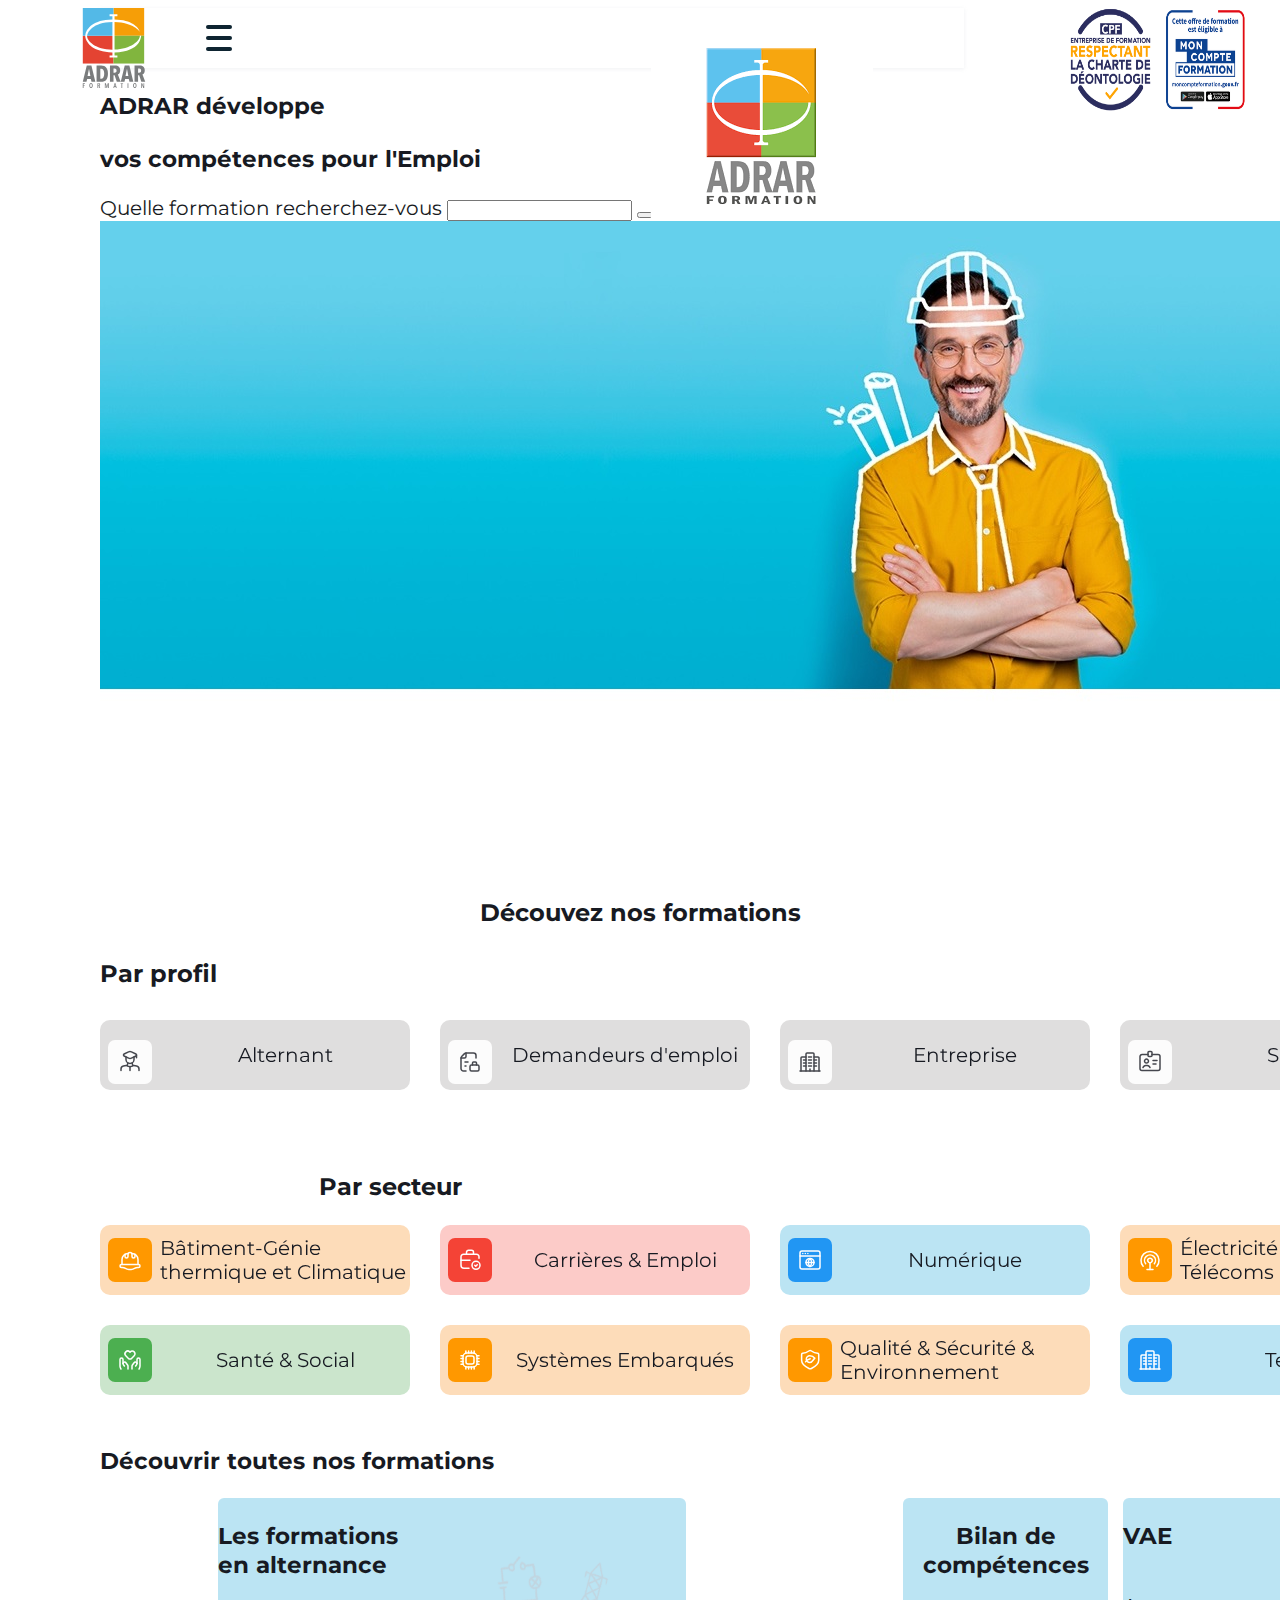
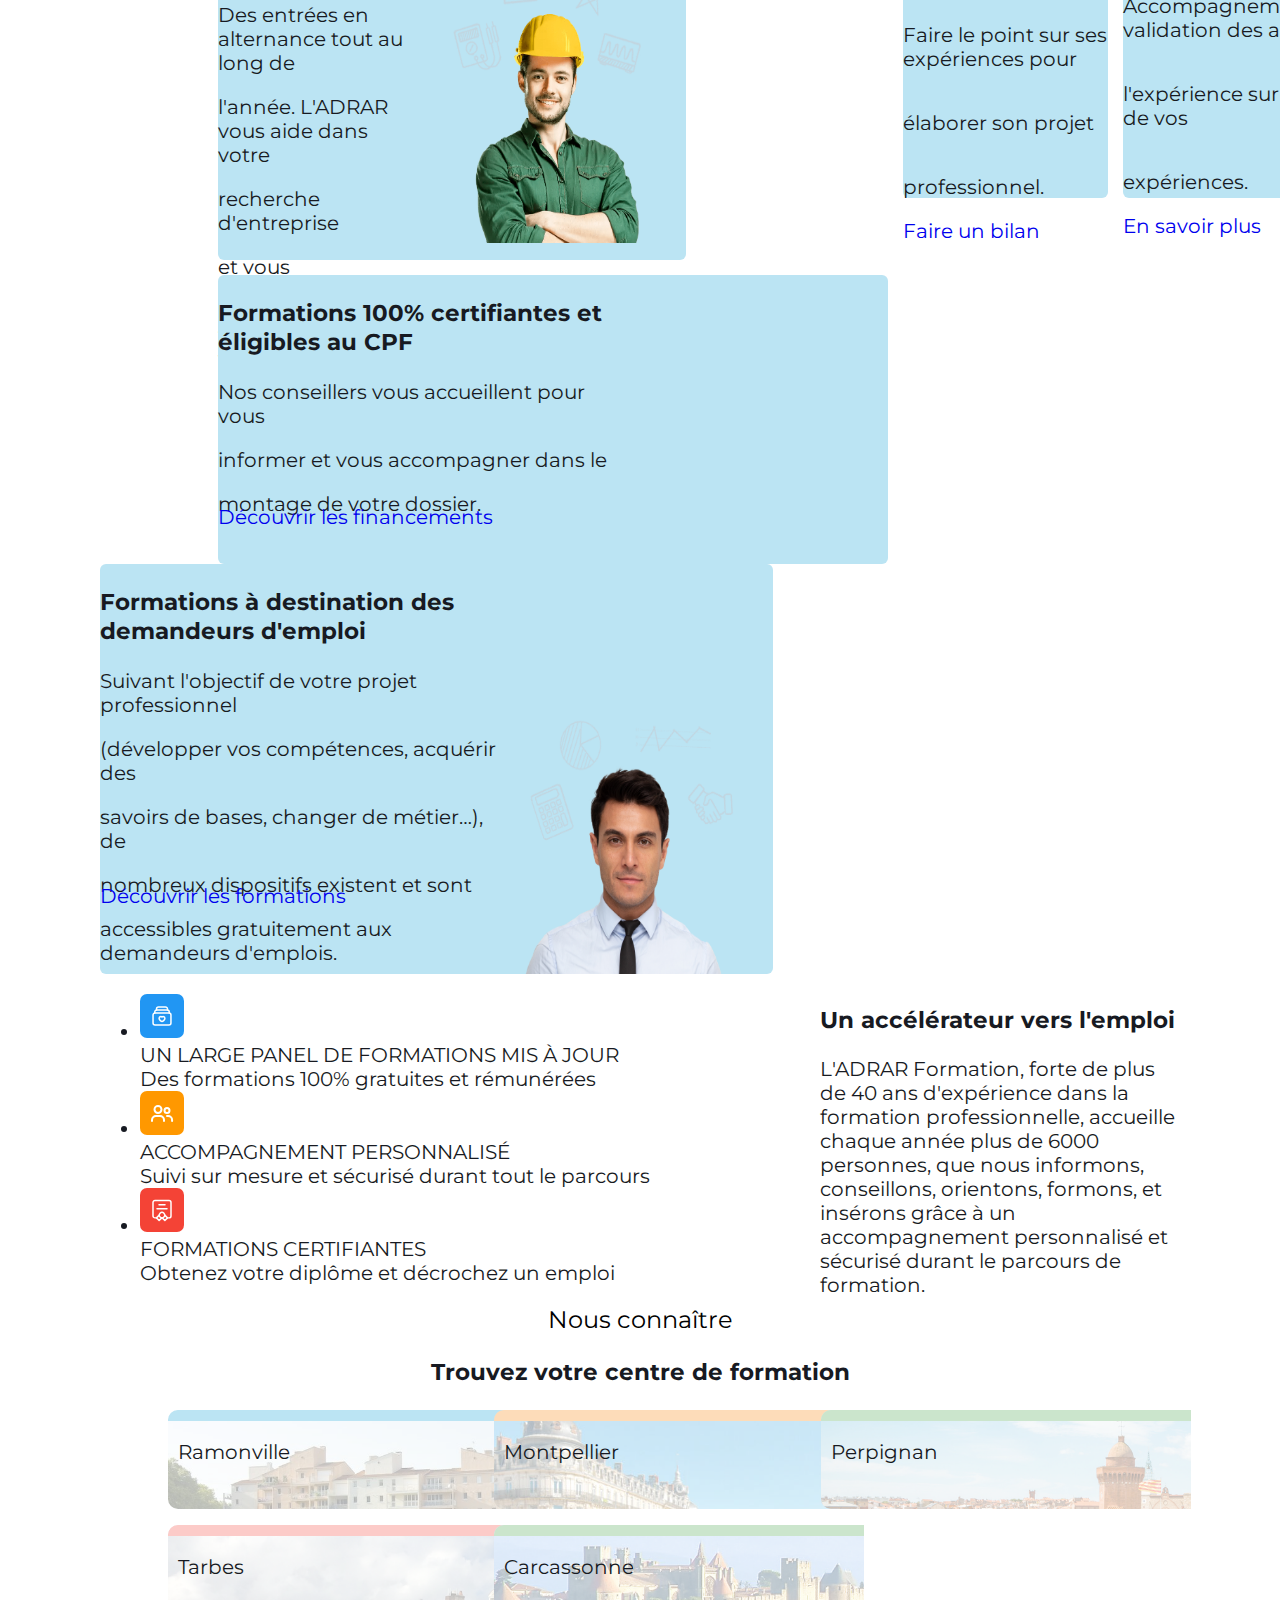
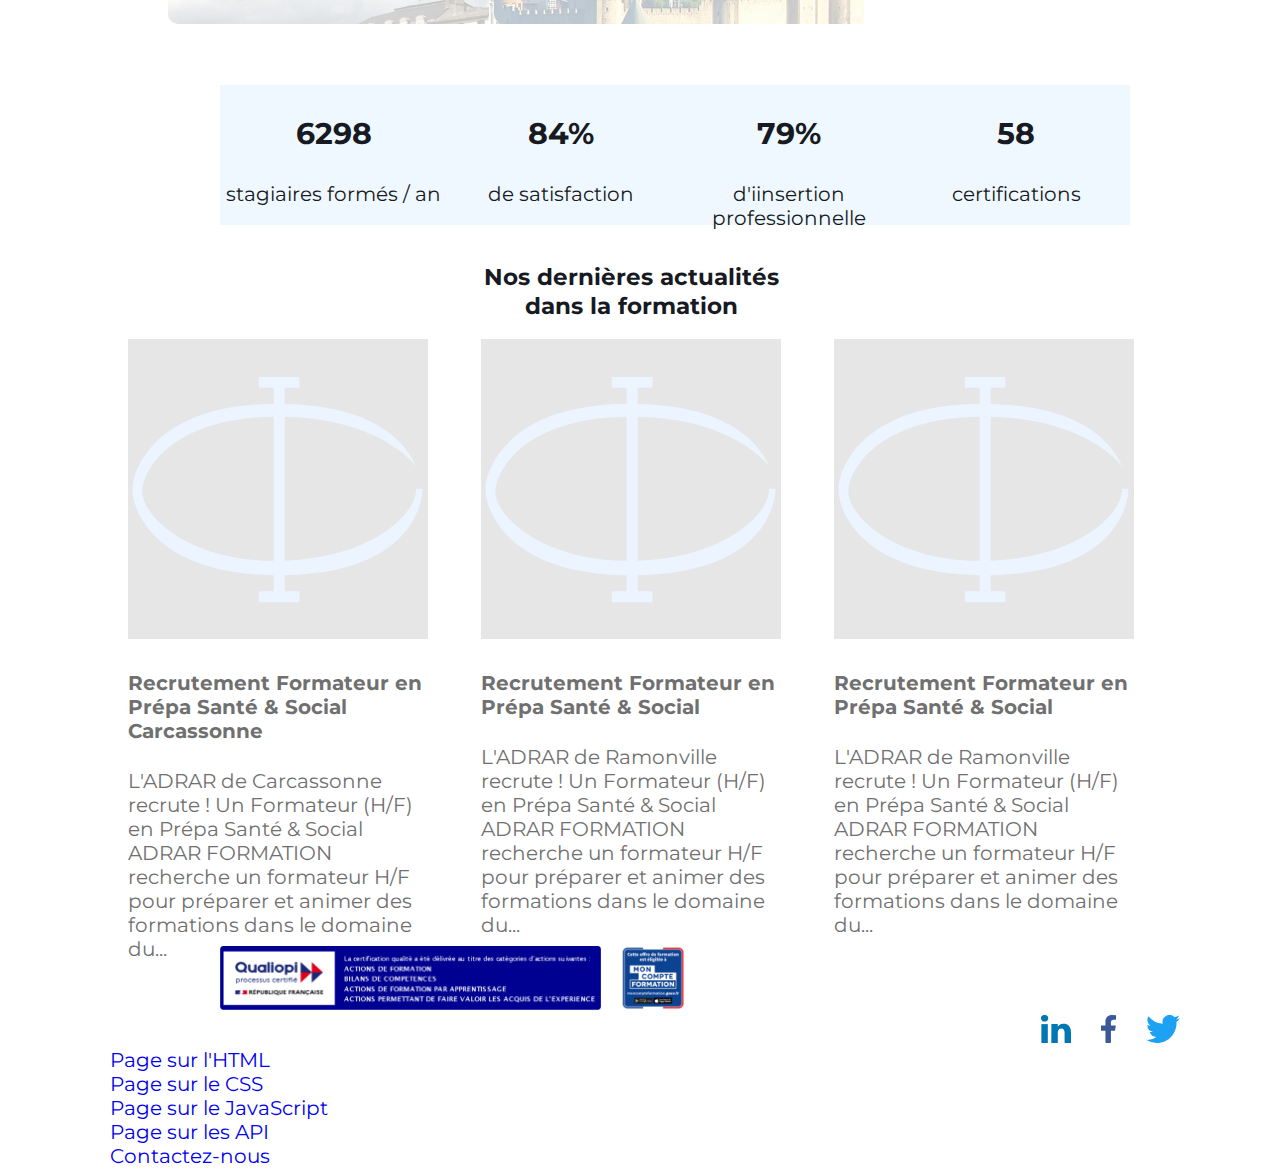
<file: index.html>
<!DOCTYPE html>
<html lang="fr">
    <head>
        <meta charset="UTF-8">
        <link rel="stylesheet" href="commun.css" />
        <link rel="stylesheet" href="style.css" />
        <link href='//fonts.googleapis.com/css?family=Montserrat:thin,extra-light,light,100,200,300,400,500,600,700,800' rel='stylesheet' type='text/css'>
        <title>Centre de formation</title>
    </head>

    <body>
        <header>
            <img id="logo" alt="logo" src="images/Logo.svg">
        </header>
<!--Partie Karim-->
        <nav>
            <div class="navbar">
                <div class="container nav-container">
                    <input class="checkbox" type="checkbox" name="" id="" />
                    <div class="hamburger-lines">
                        <span class="line line1"></span>
                        <span class="line line2"></span>
                        <span class="line line3"></span>
                    </div>
                    <div class="logo">
                        <img src="img/adrarphoto.png">
                    </div>
                    <div class="menu-items">
                        <li><a href="#">Nos formations</a></li>
                        <li><a href="#">Centres</a></li>
                        <li><a href="#">Vous Êtes</a></li>
                        <li><a href="#">Financement</a></li>
                        <li><a href="#">L'adrar</a></li>
                        <li class="conta"><a href="#">Contactez-nous</a></li>
                    </div>
                </div>
            </div>
        </nav>
    
        <h3>ADRAR développe </h3>
        <h3>vos compétences pour l'Emploi</h3>
        <label for="site-search">Quelle formation recherchez-vous</label>
        <input type="search" class="site-search" name="k">
        <button> </button>
        <div id="empil">
            <div class="parent"><img id="photo1" src="./img/imgacc1.jpeg" alt="homme a la chemise jaune"></div>
            <div class="child1"> <img id="photo2" src="./img/imgacc2.jpeg" alt="femme au pull rouge"></div>
            <div class="child1 child2"><img id="photo3" src="./img/imgacc3.png" alt="homme au pull jaune"></div>
        </div>
        </div>
        <div id="formation">
            <h3 class="titredecouverte"> Découvez nos formations</h3>
            <h4 class="profil">Par profil</h4>
            <div class="premiere">
                <div id="im1" class="gm"><img src="./img/Alternant.svg" alt="alternant"><span>Alternant</span></div>
                <div id="im2" class="gm"><img src="./img/Demandeurs_demploi.svg" alt="demandeurs d'emploi"> Demandeurs
                    d'emploi </div>
                <div id="im3" class="gm"><img src="./img/Entreprise.svg" alt="entreprise"> Entreprise</div>
                <div id="im4" class="gm"><img src="./img/Salariés.svg " alt="salariés"> Salariés</div>
            </div>
        </div>
    
        <div id="secteur">
            <h3 class="secteur">Par secteur</h3>
            <div class="deuxieme">
                <div id="mg1" class="mg"><img src="./img/bat-genie-therma-clim.svg" alt="batiment">
                    <span>Bâtiment-Génie thermique et Climatique</span>
                </div>
                <div id="mg2" class="mg"><img src="./img/CarrièresEmploi.svg" alt="carrieres"><span>Carrières &
                        Emploi</span> </div>
                <div id="mg3" class="mg"><img src="./img/Numérique.svg" alt="numerique"> Numérique</div>
                <div id="mg4" class="mg"><img src="./img/ÉlectricitéRéseaux_Télécoms.svg" alt="electricité">
                    <span>Électricité & Réseaux Télécoms</span>
                </div>
                <div id="mg5" class="mg"><img src="./img/SantéSocial.svg" alt="santé et social"><span>Santé & Social</span>
                </div>
                <div id="mg6" class="mg"><img src="./img/Systèmes_Embarqués.svg" alt="systeme"><span>Systèmes
                        Embarqués</span></div>
                <div id="mg7" class="mg"><img src="./img/QualitéSécuritéEnvironnement.svg" alt="qualité"><span>Qualité &
                        Sécurité &
                        Environnement</span></div>
                <div id="mg8" class="mg"><img src="./img/Tertiaire.svg" alt="tertiaire"> <span>Tertiaire</span></div>
            </div>
        </div>
    
        <a href="" id="decouvrir">
            <h3 class="decouvriir">Découvrir toutes nos formations</h3>
        </a>
        <div id="paragraphe2">
            <div class="card">
                <div id="forma1">
                    <h3 id="titre1">Les formations en alternance</h3>
                    <p>Des entrées en alternance tout au long de </p>
                    <p>l'année. L'ADRAR vous aide dans votre </p>
                    <p>recherche d'entreprise </p>
                    <p>et vous accompagne </p>
                    <p>tout au long de votre parcours en alternance.</p>
                    <a href="https://www.adrar-formation.com/les-formations/alternants/"
                        class="decouverte_formations">Découvrir les formations</a>
                </div>
                <img class="verth" src="./img/electricité_grey (1).png" alt="homme en vert">
            </div>
    
    
            <div class="card2">
                <h3 id="titre2">Bilan de compétences</h3>
                <p>Faire le point sur ses expériences pour</p>
                <p>élaborer son projet</p>
                <p>professionnel.</p>
                <a href="ltitre2" id="bilan">Faire un bilan</a>
            </div>
    
            <div class="card3">
                <h3 class="titre3">VAE</h3>
                <p>Accompagnement à la validation des acquis de</p>
                <p>l'expérience sur la base de vos</p>
                <p>expériences.</p>
                <a href="ltitre3" id="ensav">En savoir plus</a>
            </div>
            <div class="card4">
                <div id="forma100">
                    <h3 class="titre4">Formations 100% certifiantes et éligibles au CPF</h3>
                    <p>Nos conseillers vous accueillent pour vous</p>
                    <p>informer et vous accompagner dans le</p>
                    <p>montage de votre dossier.</p>
                </div>
                <div id="testt">
                    <img class="logo" src="./img/CPF.png" alt="cpf">
                </div>
                <div id="financements">
                    <a href="ltitre4">Découvrir les financements</a>
                </div>
            </div>
        </div>
        <div class="card5">
            <div id="emploi">
                <h3 class="titre5">Formations à destination des demandeurs d'emploi</h3>
                <p>Suivant l'objectif de votre projet professionnel</p>
                <p>(développer vos compétences, acquérir des</p>
                <p>savoirs de bases, changer de métier…), de</p>
                <p>nombreux dispositifs existent et sont</p>
                <p>accessibles gratuitement aux demandeurs d'emplois.</p>
            </div>
            <div id="testtt">
                <img class="chemblanc" src="./img/tertiaire_gris.png" alt="homme en chemise blanche">
            </div>
            <div id="decouvfor">
                <a href="ltitre5">Découvrir les formations</a>
            </div>
        </div>
        </div>
        </div>
    
        <div id="findut">
            <ul class="liste2">
                <li><img src="./img/large_panel.svg" alt="panel">
                    <div class="bleu">UN LARGE PANEL DE FORMATIONS MIS À JOUR </div>
                    Des formations 100% gratuites et rémunérées
                </li>
                <li><img src="./img/accompagnemen.svg" alt="accompagnement">
                    <div class="jaune">ACCOMPAGNEMENT PERSONNALISÉ</div>
                    Suivi sur mesure et sécurisé durant tout le parcours
                </li>
                <li><img src="./img/form_certif (1).svg" alt="certif">
                    <div class="rouge">FORMATIONS CERTIFIANTES</div>
                    Obtenez votre diplôme et décrochez un emploi
                </li>
            </ul>
            <div class="end">
                <h3>Un accélérateur vers l'emploi</h3>
    
                L'ADRAR Formation, forte de plus de 40 ans d'expérience dans la formation
                professionnelle, accueille chaque année plus de 6000 personnes, que nous informons,
                conseillons, orientons, formons, et insérons grâce à un accompagnement personnalisé
                et sécurisé durant le parcours de formation.
            </div>
        </div>
        <center> <a class="nscon" href="https://www.adrar-formation.com/qui-sommes-nous/">Nous connaître</a></center>

<!--Partie Amory-->

        <div id="acceuil">
            <div>
                <h3 id="titre2">Trouvez votre centre de formation</h3>
                <div id="lescentres">

                    <div class="centres" id="ramonville">
                        <p>Ramonville</p>
                    </div>
            
                    <div class="centres" id="montpellier">
                        <p>Montpellier</p>
                    </div>
            
                    <div class="centres" id="perpignan">
                        <p>Perpignan</p>
                    </div>
            
                    <div class="centres" id="tarbes">
                        <p>Tarbes</p>
                    </div>
            
                    <div class="centres" id="carcassonne">
                        <p>Carcassonne</p>
                    </div>
                </div>
            </div>

            <div id="statistiques">
                <div>
                    <p class="stat">6298</p>
                    <p class="suite">stagiaires formés / an</p>
                </div>
                <div>
                    <p class="stat">84%</p>
                    <p class="suite">de satisfaction</p>
                </div>
                <div>
                    <p class="stat">79%</p>
                    <p class="suite">d'iinsertion professionnelle</p>
                </div>
                <div>
                    <p class="stat">58</p>
                    <p class="suite">certifications</p>
                </div>           
            </div>

            <div  id="actu">

                <span></span>
                <div>
                    <h3>Nos dernières actualités dans la formation</h3>
                </div>
                <span></span> 

                <div>
                    <img class="logo2" alt="logo_adrar" src="images/Icon_ADRAR.svg">
                    <a href="https://www.adrar-formation.com/blog/recrutement-formateur-en-prepa-sante-social-carcassonne/">
                        <h4>Recrutement Formateur en Prépa Santé & Social Carcassonne</h4>
                        <p>L'ADRAR de Carcassonne recrute ! Un Formateur (H/F) en Prépa Santé & Social ADRAR FORMATION recherche un formateur H/F pour préparer et animer des formations dans le domaine du...</p>
                    </a>
                </div>

                <div>
                    <img class="logo2" alt="logo_adrar" src="images/Icon_ADRAR.svg">
                    <a href="https://www.adrar-formation.com/blog/recrutement-formateur-en-prepa-sante-social-ramonville/">
                        <h4>Recrutement Formateur en Prépa Santé & Social</h4>
                        <p>L'ADRAR de Ramonville recrute ! Un Formateur (H/F) en Prépa Santé & Social ADRAR FORMATION recherche un formateur H/F pour préparer et animer des formations dans le domaine du...</p>
                    </a>
                </div>

                <div>
                    <img class="logo2" alt="logo_adrar" src="images/Icon_ADRAR.svg">
                    <a href="https://www.adrar-formation.com/blog/recrutement-formateur-en-prepa-sante-social-ramonville/">
                        <h4>Recrutement Formateur en Prépa Santé & Social</h4>
                        <p>L'ADRAR de Ramonville recrute ! Un Formateur (H/F) en Prépa Santé & Social ADRAR FORMATION recherche un formateur H/F pour préparer et animer des formations dans le domaine du...</p>
                    </a>
                </div>
            </div>

            <footer>
                <div id="res0">
                    <div id="res1">
                        <img id="resta" src="images/calliopi.png" alt="logo qualiopi" height="64">
                        <img src="images/mcf.png" alt="logo mcf" height="64">
                    </div>

                    <div id="res2">
                        <a href="https://www.linkedin.com/company/adrar-formation" target="_blank" rel="noreferrer noopener nofollow" title="Nous rejoindre sur LinkedIn" data-wpel-link="external"><img src="./images/linkedin.svg" alt="logo linkedin" height="28"></a>
                        <a href="https://www.facebook.com/ADRARformation/" target="_blank" rel="noreferrer noopener nofollow" title="Nous rejoindre sur Facebook" data-wpel-link="external"><img src="images/facebook.svg" alt="logo facebook" height="28"></a>
                        <a href="https://twitter.com/adrarformation" target="_blank" rel="noreferrer noopener nofollow" title="Nous rejoindre sur Twitter" data-wpel-link="external"><img src="images/twitter.svg" alt="logo twitter" height="28"></a>
                    </div>

                    <a href="html.html">Page sur l'HTML</a>
                    <a href="page_css.html">Page sur le CSS</a>
                    <a href="javascript.html">Page sur le JavaScript</a>
                    <a href="api.html">Page sur les API</a>
                    <a href="form.html">Contactez-nous</a>
                </div>
            </footer>           
        </div>
    </body>
</html>
</file>
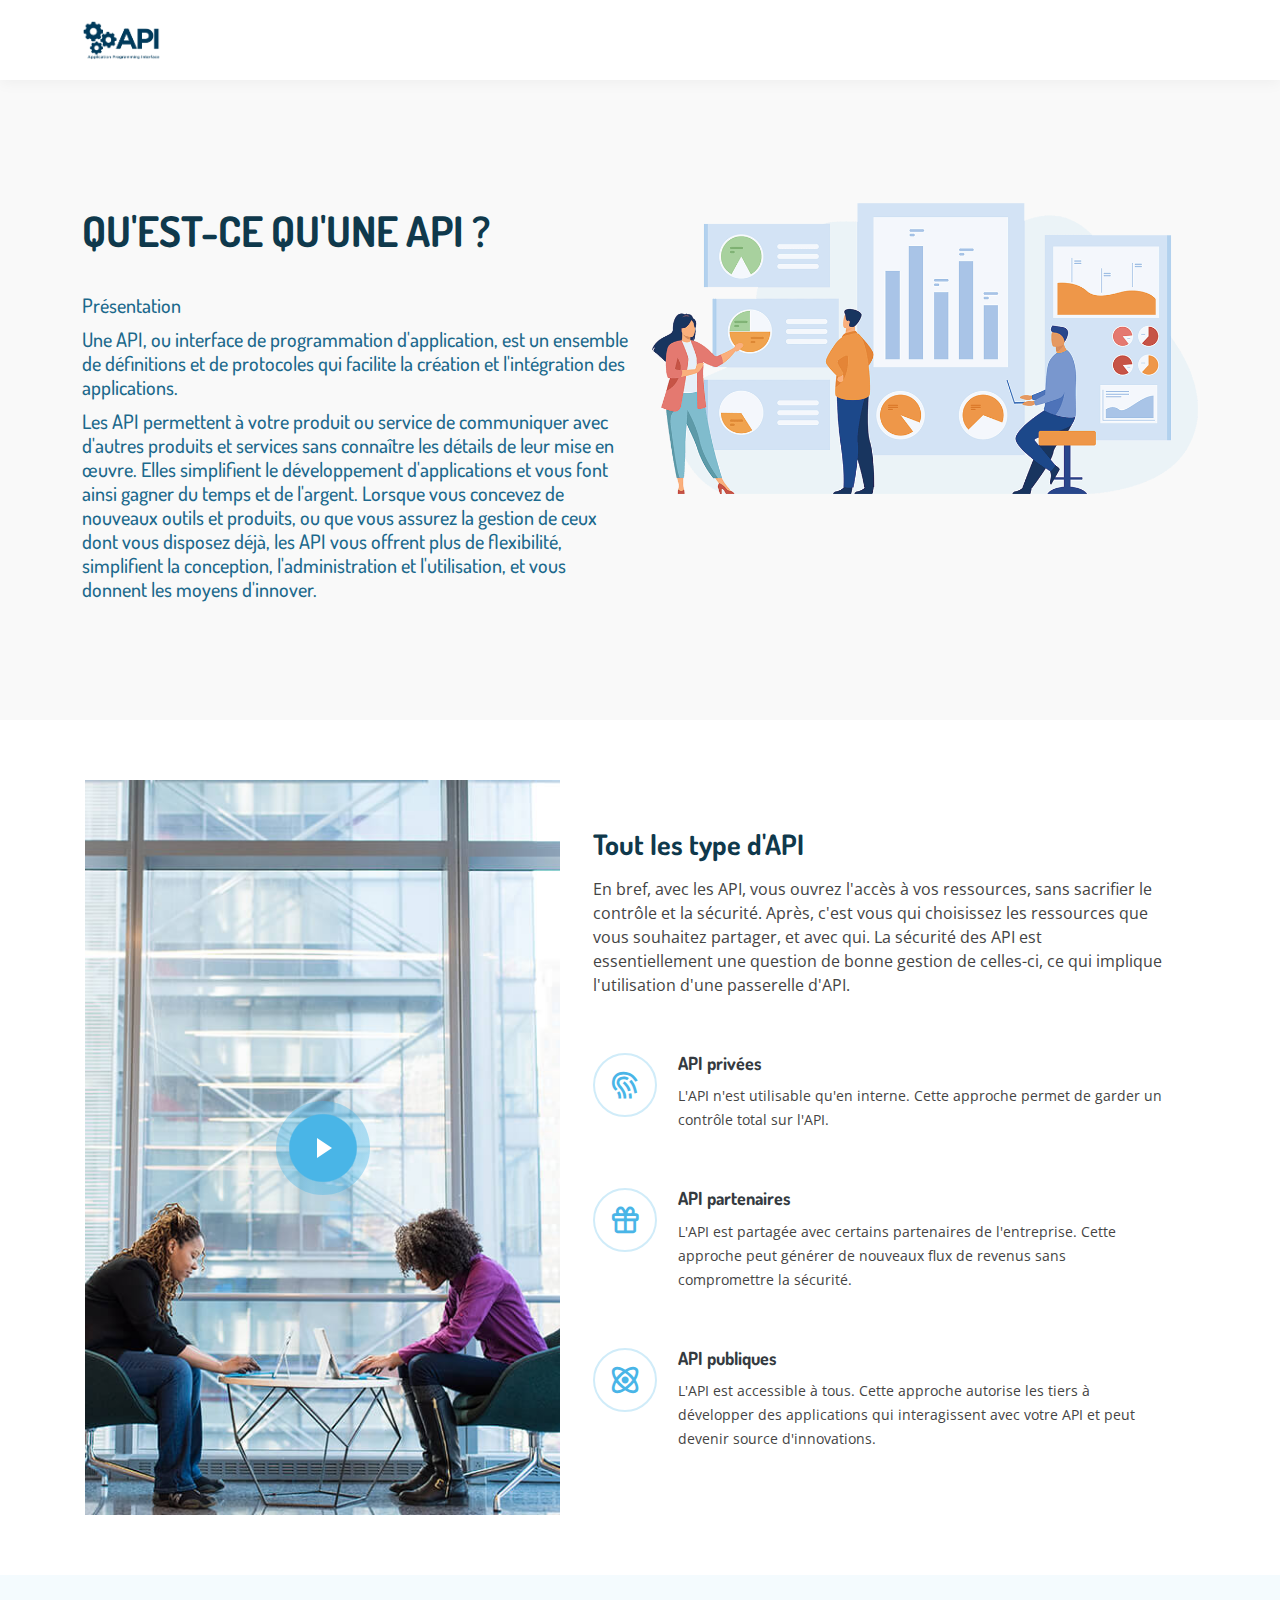
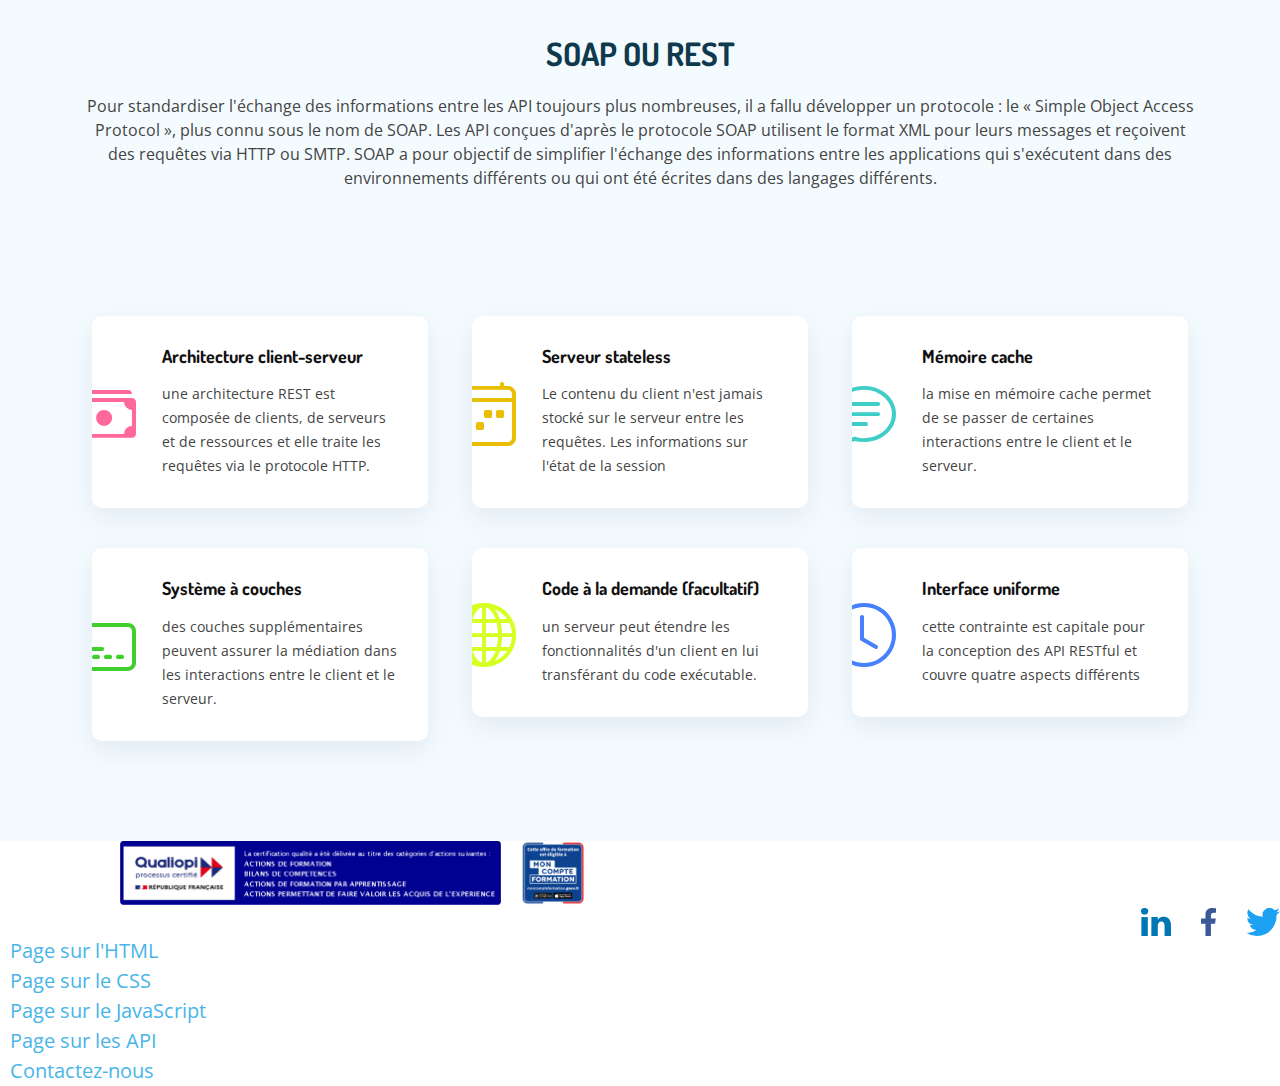
<file: api.html>
<!DOCTYPE html>
<html lang="en">

<head>
  <meta charset="utf-8">
  <meta content="width=device-width, initial-scale=1.0" name="viewport">

  <title>API</title>
  <meta content="" name="description">
  <meta content="" name="keywords">

  <link href="assets/img/téléchargement.png" rel="icon">
  <link href="assets/img/apple-touch-icon.png" rel="apple-touch-icon">

  <link href="https://fonts.googleapis.com/css?family=Open+Sans:300,300i,400,400i,600,600i,700,700i|Dosis:300,400,500,,600,700,700i|Lato:300,300i,400,400i,700,700i" rel="stylesheet">
  <link rel="stylesheet" href="commun.css" />
  <link href="assets/vendor/bootstrap/css/bootstrap.min.css" rel="stylesheet">
  <link href="assets/vendor/bootstrap-icons/bootstrap-icons.css" rel="stylesheet">
  <link href="assets/vendor/boxicons/css/boxicons.min.css" rel="stylesheet">
  <link href="assets/vendor/glightbox/css/glightbox.min.css" rel="stylesheet">
  <link href="assets/vendor/swiper/swiper-bundle.min.css" rel="stylesheet">

  <link href="assets/css/style.css" rel="stylesheet">


</head>

<body>
<!--Partie Wael-->
  <header id="header" class="fixed-top">
    <div class="container d-flex align-items-center justify-content-between">

      <a href="index.html" class="logo"><img src="assets/img/logo-api.png" alt="" class="img-fluid"></a>


      <nav id="navbar" class="navbar">
        <ul>
         
            </ul>
          </li>
          
        </ul>
        <i class="bi bi-list mobile-nav-toggle"></i>
      </nav>

    </div>
  </header>

  <section id="hero" class="d-flex align-items-center">

    <div class="container">
      <div class="row">
        <div class="col-lg-6 pt-4 pt-lg-0 order-2 order-lg-1 d-flex flex-column justify-content-center">
          <h1>Qu'est-ce qu'une API ?</h1>
          <br>
          
          <h2>Présentation</h2>
          <h2>Une API, ou interface de programmation d'application, est un ensemble de définitions et de protocoles qui facilite la création et l'intégration des applications.</h2>
          <h2>Les API permettent à votre produit ou service de communiquer avec d'autres produits et services sans connaître les détails de leur mise en œuvre. Elles simplifient le développement d'applications et vous font ainsi gagner du temps et de l'argent. Lorsque vous concevez de nouveaux outils et produits, ou que vous assurez la gestion de ceux dont vous disposez déjà, les API vous offrent plus de flexibilité, simplifient la conception, l'administration et l'utilisation, et vous donnent les moyens d'innover.</h2>
          
        </div>
        <div class="col-lg-6 order-1 order-lg-2 hero-img">
          <img src="assets/img/hero-img.png" class="img-fluid" alt="">
        </div>
      </div>
    </div>

  </section>

  <main id="main">

    <section id="about" class="about">
      <div class="container">

        <div class="row">
          <div class="col-xl-5 col-lg-6 d-flex justify-content-center video-box align-items-stretch position-relative">
            <a href="https://www.youtube.com/watch?v=T0DmHRdtqY0" class="glightbox play-btn mb-4"></a>
          </div>

          <div class="col-xl-7 col-lg-6 icon-boxes d-flex flex-column align-items-stretch justify-content-center py-5 px-lg-5">
            <h3>Tout les type d'API</h3>
            <p>En bref, avec les API, vous ouvrez l'accès à vos ressources, sans sacrifier le contrôle et la sécurité. Après, c'est vous qui choisissez les ressources que vous souhaitez partager, et avec qui. La sécurité des API est essentiellement une question de bonne gestion de celles-ci, ce qui implique l'utilisation d'une passerelle d'API.</p>

            <div class="icon-box">
              <div class="icon"><i class="bx bx-fingerprint"></i></div>
              <h4 class="title"><a href="">API privées</a></h4>
              <p class="description">L'API n'est utilisable qu'en interne. Cette approche permet de garder un contrôle total sur l'API.</p>
            </div>

            <div class="icon-box">
              <div class="icon"><i class="bx bx-gift"></i></div>
              <h4 class="title"><a href="">API partenaires</a></h4>
              <p class="description">L'API est partagée avec certains partenaires de l'entreprise. Cette approche peut générer de nouveaux flux de revenus sans compromettre la sécurité.

              </p>
            </div>

            <div class="icon-box">
              <div class="icon"><i class="bx bx-atom"></i></div>
              <h4 class="title"><a href="">API publiques</a></h4>
              <p class="description">L'API est accessible à tous. Cette approche autorise les tiers à développer des applications qui interagissent avec votre API et peut devenir source d'innovations.</p>
            </div>

          </div>
        </div>

      </div>
    </section>



    <section id="services" class="services section-bg">
      <div class="container">

        <div class="section-title">
          <h2>SOAP ou REST</h2>
          <p>Pour standardiser l'échange des informations entre les API toujours plus nombreuses, il a fallu développer un protocole : le « Simple Object Access Protocol », plus connu sous le nom de SOAP. Les API conçues d'après le protocole SOAP utilisent le format XML pour leurs messages et reçoivent des requêtes via HTTP ou SMTP. SOAP a pour objectif de simplifier l'échange des informations entre les applications qui s'exécutent dans des environnements différents ou qui ont été écrites dans des langages différents.</p>
        </div>
<br>
<br>
<br>
<br>
        <div class="row">
          <div class="col-lg-4 col-md-6">
            <div class="icon-box">
              <div class="icon"><i class="bi bi-cash-stack" style="color: #ff689b;"></i></div>
              <h4 class="title"><a href="">Architecture client-serveur</a></h4>
              <p class="description">une architecture REST est composée de clients, de serveurs et de ressources et elle traite les requêtes via le protocole HTTP.

              </p>
            </div>
          </div>
          <div class="col-lg-4 col-md-6">
            <div class="icon-box">
              <div class="icon"><i class="bi bi-calendar4-week" style="color: #e9bf06;"></i></div>
              <h4 class="title"><a href="">Serveur stateless</a></h4>
              <p class="description">Le contenu du client n'est jamais stocké sur le serveur entre les requêtes. Les informations sur l'état de la session</p>
            </div>
          </div>

          <div class="col-lg-4 col-md-6" data-wow-delay="0.1s">
            <div class="icon-box">
              <div class="icon"><i class="bi bi-chat-text" style="color: #3fcdc7;"></i></div>
              <h4 class="title"><a href="">Mémoire cache </a></h4>
              <p class="description">la mise en mémoire cache permet de se passer de certaines interactions entre le client et le serveur.</p>
            </div>
          </div>
          <div class="col-lg-4 col-md-6" data-wow-delay="0.1s">
            <div class="icon-box">
              <div class="icon"><i class="bi bi-credit-card-2-front" style="color:#41cf2e;"></i></div>
              <h4 class="title"><a href="">Système à couches</a></h4>
              <p class="description">des couches supplémentaires peuvent assurer la médiation dans les interactions entre le client et le serveur. </p>
            </div>
          </div>

          <div class="col-lg-4 col-md-6" data-wow-delay="0.2s">
            <div class="icon-box">
              <div class="icon"><i class="bi bi-globe" style="color: #d6ff22;"></i></div>
              <h4 class="title"><a href="">Code à la demande (facultatif) </a></h4>
              <p class="description">un serveur peut étendre les fonctionnalités d'un client en lui transférant du code exécutable.</p>
            </div>
          </div>
          <div class="col-lg-4 col-md-6" data-wow-delay="0.2s">
            <div class="icon-box">
              <div class="icon"><i class="bi bi-clock" style="color: #4680ff;"></i></div>
              <h4 class="title"><a href="">Interface uniforme</a></h4>
              <p class="description">cette contrainte est capitale pour la conception des API RESTful et couvre quatre aspects différents </p>
            </div>
          </div>
        </div>

      </div>
    </section><!-- End Services Section -->

    <footer>
      <div id="res0">
          <div id="res1">
              <img id="resta" src="images/calliopi.png" alt="logo qualiopi" height="64">
              <img src="images/mcf.png" alt="logo mcf" height="64">
          </div>

          <div id="res2">
              <a href="https://www.linkedin.com/company/adrar-formation" target="_blank" rel="noreferrer noopener nofollow" title="Nous rejoindre sur LinkedIn" data-wpel-link="external"><img src="./images/linkedin.svg" alt="logo linkedin" height="28"></a>
              <a href="https://www.facebook.com/ADRARformation/" target="_blank" rel="noreferrer noopener nofollow" title="Nous rejoindre sur Facebook" data-wpel-link="external"><img src="images/facebook.svg" alt="logo facebook" height="28"></a>
              <a href="https://twitter.com/adrarformation" target="_blank" rel="noreferrer noopener nofollow" title="Nous rejoindre sur Twitter" data-wpel-link="external"><img src="images/twitter.svg" alt="logo twitter" height="28"></a>
          </div>

            <a href="html.html">Page sur l'HTML</a>
            <a href="page_css.html">Page sur le CSS</a>
            <a href="javascript.html">Page sur le JavaScript</a>
            <a href="api.html">Page sur les API</a>
            <a href="form.html">Contactez-nous</a>
          </div>
     </footer>

</body>

</html>
</file>
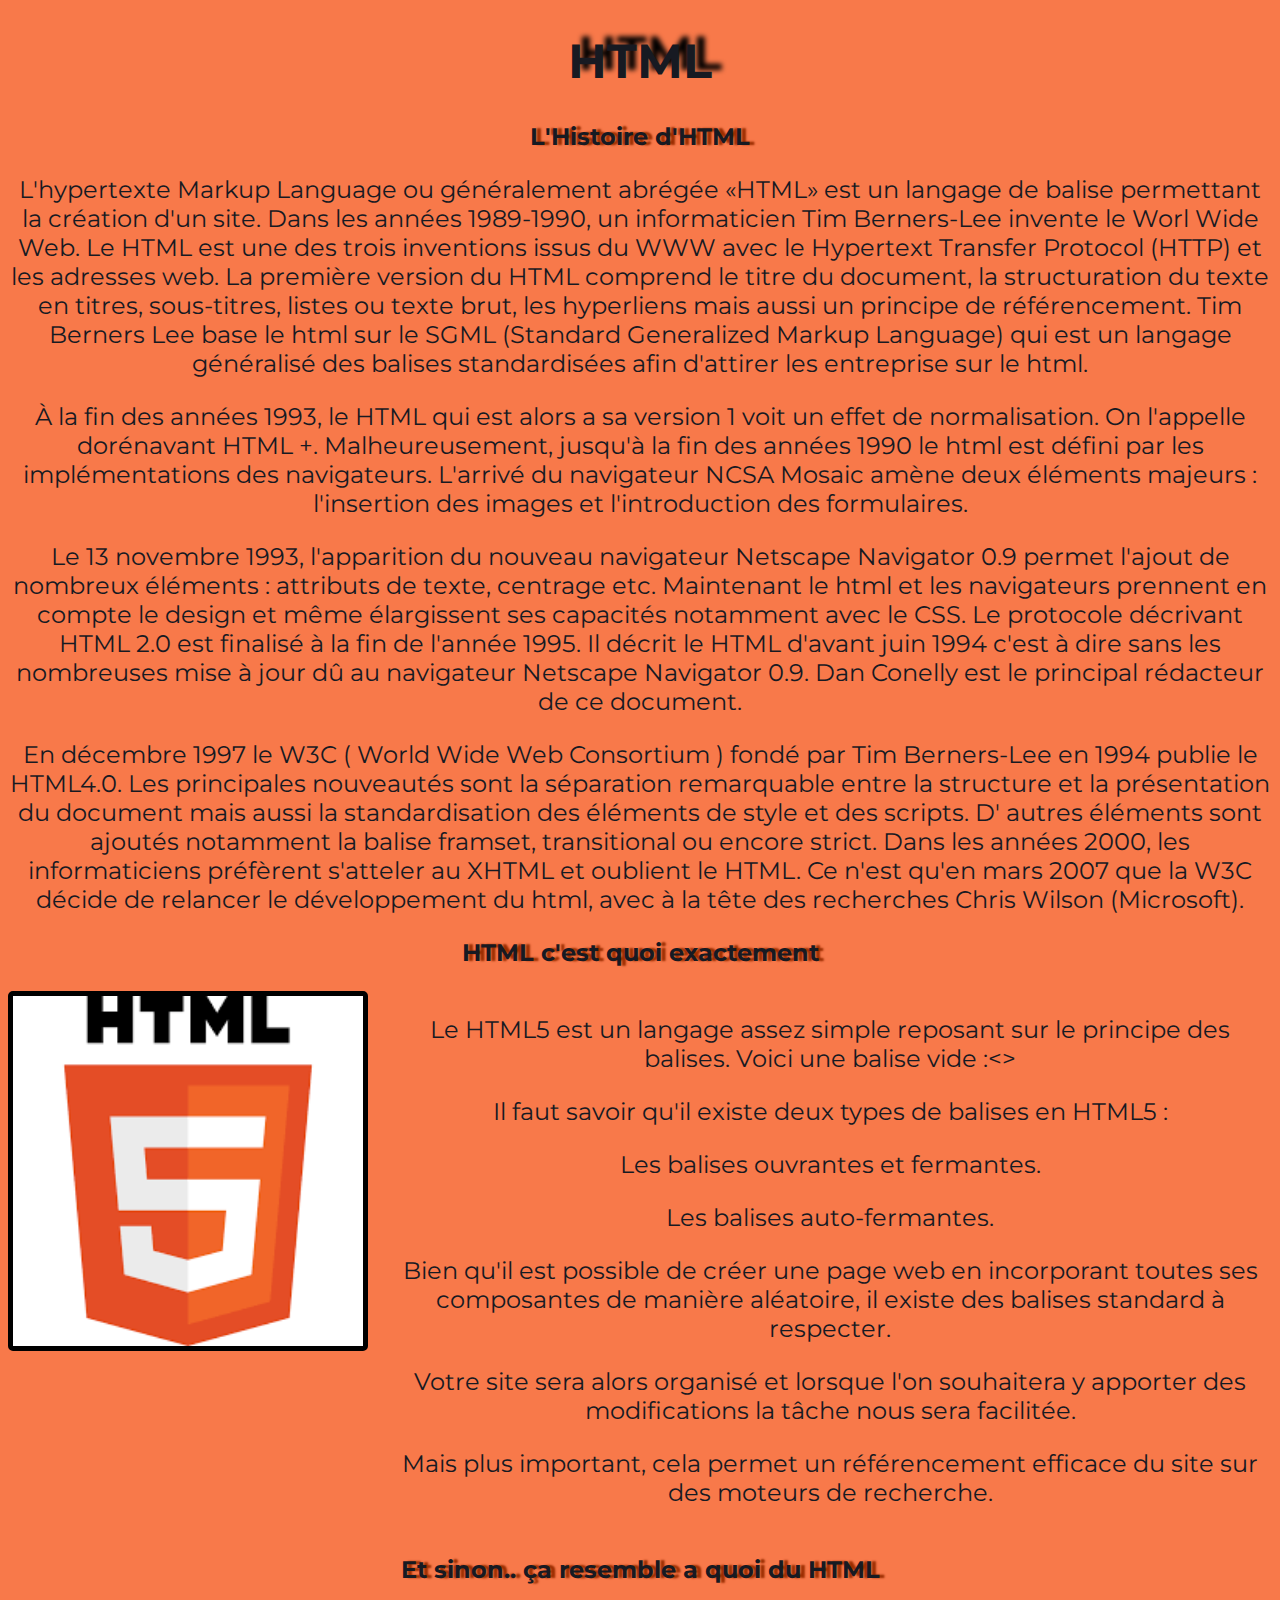
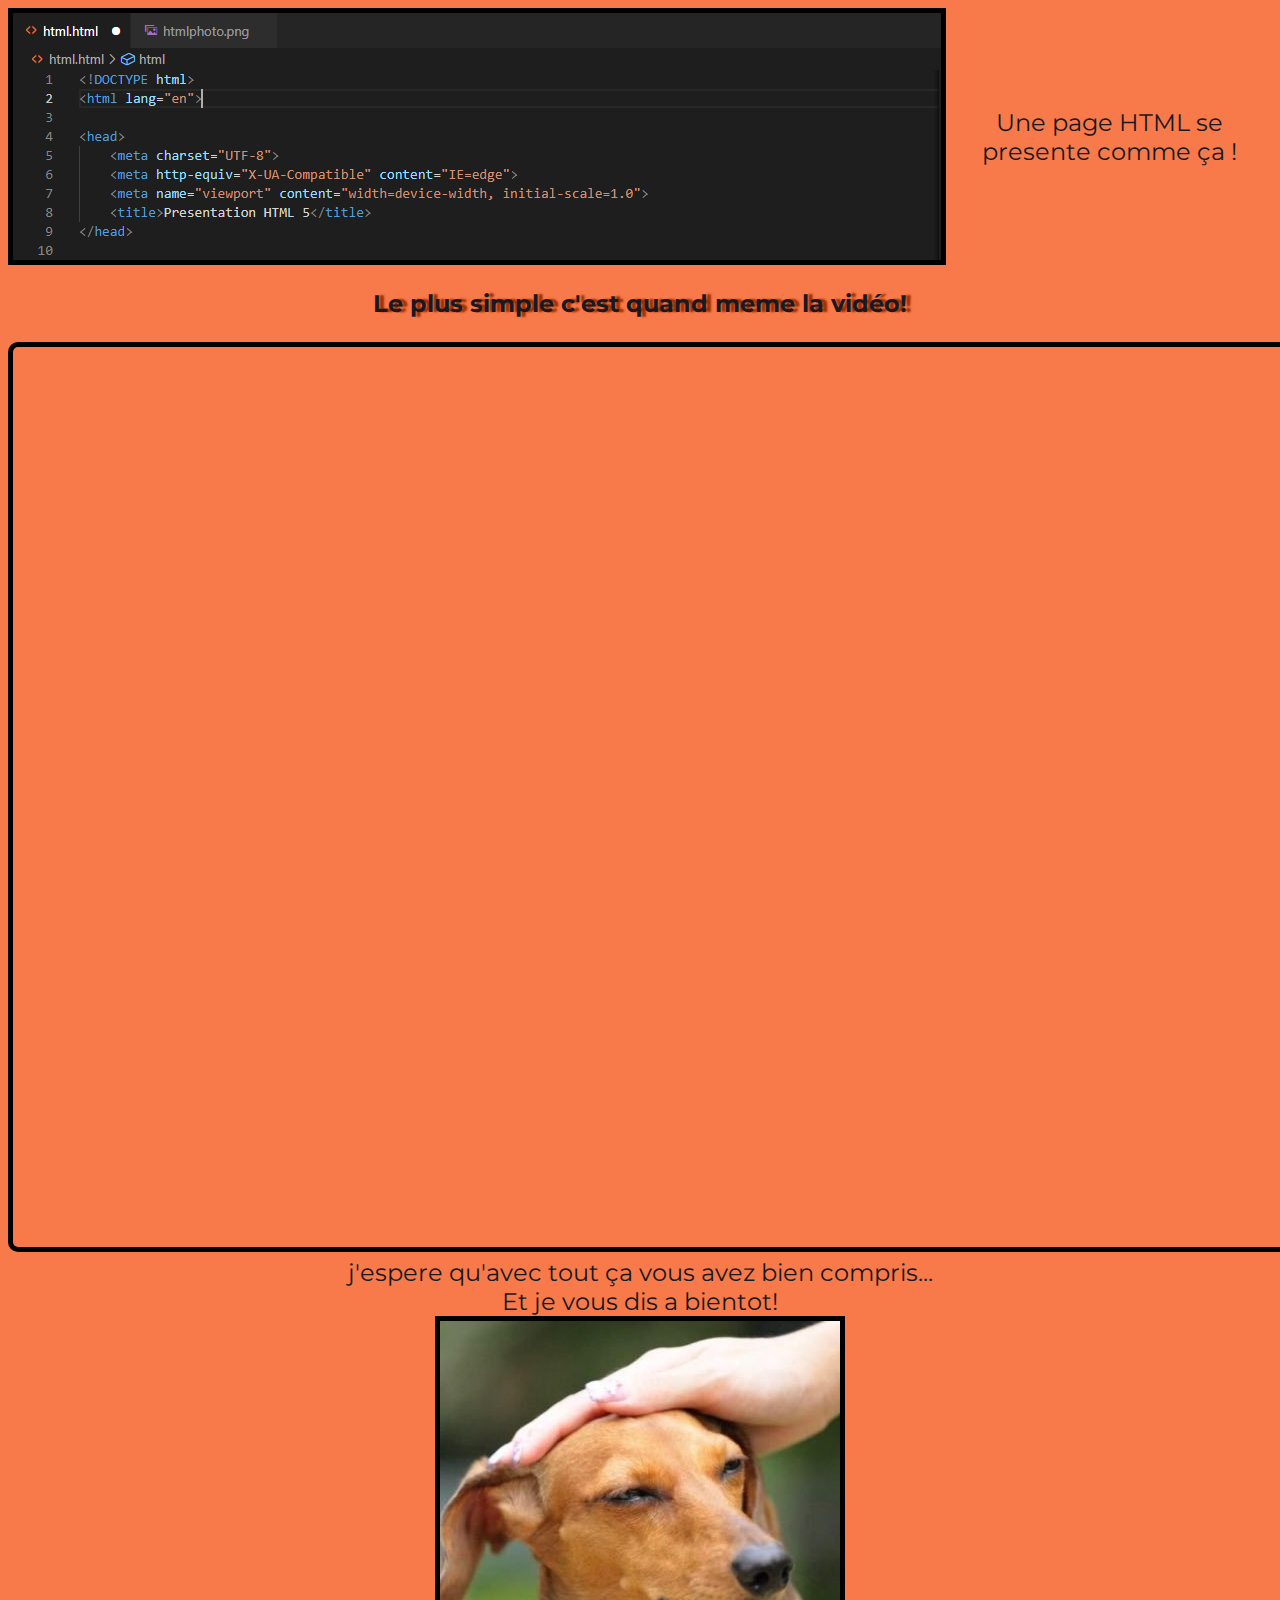
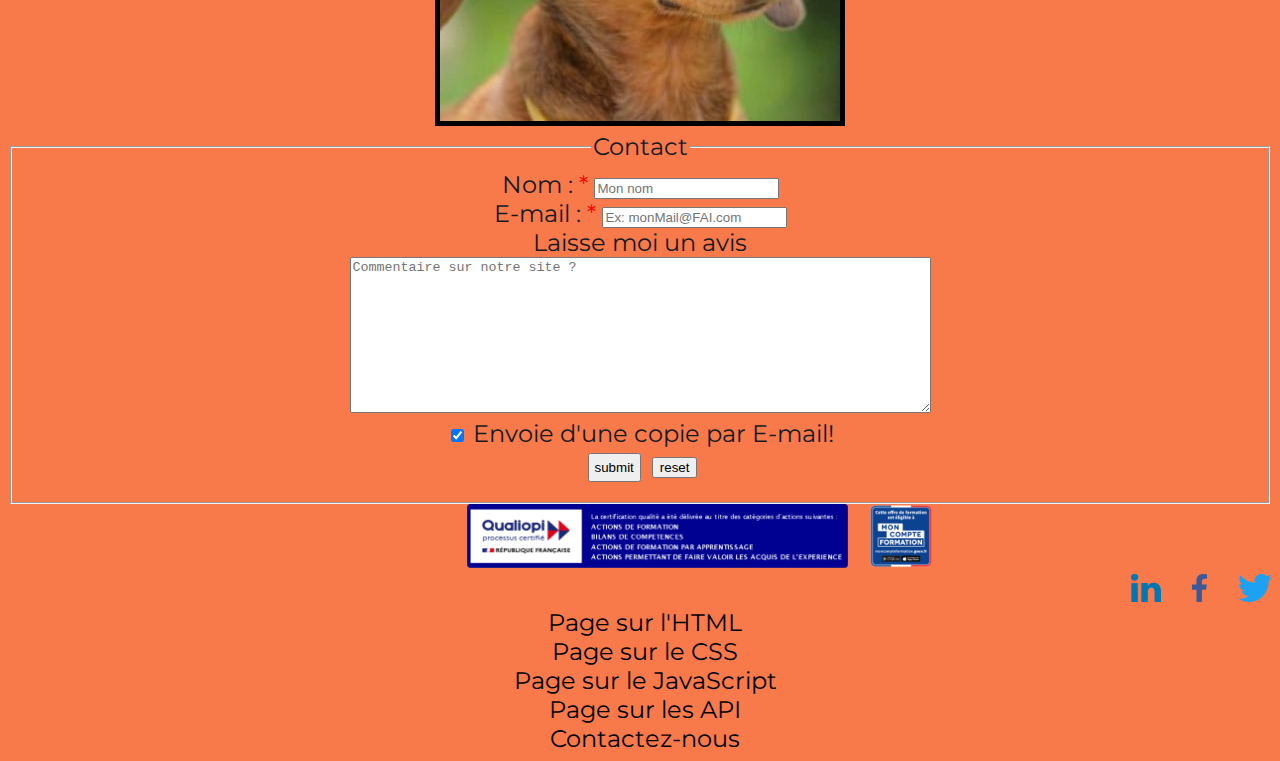
<file: html.html>
<!DOCTYPE html>
<html lang="fr">

<head>
    <meta charset="UTF-8">
    <link
        href='https://fonts.googleapis.com/css?family=Montserrat:thin,extra-light,light,100,200,300,400,500,600,700,800'
        rel='stylesheet' type='text/css'>
    <meta name="viewport" content="width=device-width, initial-scale=1.0">
    <link rel="stylesheet" href="presentation.css">
    <link rel="stylesheet" href="commun.css" />

    <title>Presentation HTML 5</title>
</head>

<body>
    <!--Partie Karim-->
    <div id="a">
    <div class="bloc">
        <h1>HTML</h1>
        <h3 id="premiertitre">    L'Histoire d'HTML</h3>
        <p id="histoire1">
            L'hypertexte Markup Language ou généralement abrégée «HTML» est un langage de balise permettant la création
            d'un
            site. Dans les années 1989-1990, un informaticien Tim Berners-Lee invente le Worl Wide Web. Le HTML est une
            des
            trois inventions issus du WWW avec le Hypertext Transfer Protocol (HTTP) et les adresses web. La première
            version du HTML comprend le titre du document, la structuration du texte en titres, sous-titres, listes ou
            texte
            brut, les hyperliens mais aussi un principe de référencement. Tim Berners Lee base le html sur le SGML
            (Standard
            Generalized Markup Language) qui est un langage généralisé des balises standardisées afin d'attirer les
            entreprise sur le html.
        </p>
        <p id="histoire2">
            À la fin des années 1993, le HTML qui est alors a sa version 1 voit un effet de normalisation. On l'appelle
            dorénavant HTML +. Malheureusement, jusqu'à la fin des années 1990 le html est défini par les
            implémentations
            des navigateurs. L'arrivé du navigateur NCSA Mosaic amène deux éléments majeurs : l'insertion des images et
            l'introduction des formulaires.
        </p>
        <p id="histoire3">
            Le 13 novembre 1993, l'apparition du nouveau navigateur Netscape Navigator 0.9 permet l'ajout de nombreux
            éléments : attributs de texte, centrage etc. Maintenant le html et les navigateurs prennent en compte le
            design
            et même élargissent ses capacités notamment avec le CSS. Le protocole décrivant HTML 2.0 est finalisé à la
            fin
            de l'année 1995. Il décrit le HTML d'avant juin 1994 c'est à dire sans les nombreuses mise à jour dû au
            navigateur Netscape Navigator 0.9. Dan Conelly est le principal rédacteur de ce document.
        </p>
        <p id="histoire4">
            En décembre 1997 le W3C ( World Wide Web Consortium ) fondé par Tim Berners-Lee en 1994 publie le HTML4.0.
            Les
            principales nouveautés sont la séparation remarquable entre la structure et la présentation du document mais
            aussi la standardisation des éléments de style et des scripts. D' autres éléments sont ajoutés notamment la
            balise framset, transitional ou encore strict. Dans les années 2000, les informaticiens préfèrent s'atteler
            au
            XHTML et oublient le HTML. Ce n'est qu'en mars 2007 que la W3C décide de relancer le développement du html,
            avec
            à la tête des recherches Chris Wilson (Microsoft).
        </p>
        <h3 id="deuxiemetitre">      HTML c'est quoi exactement</h3>
        <div id="definition">
            <img id="photo1" src="img/htmlphoto.png">
            <div>
                <p>Le HTML5 est un langage assez simple reposant sur le principe des balises.
                    Voici une balise vide :<>
                </p>
                <p>
                    Il faut savoir qu'il existe deux types de balises en HTML5 :
                </p>
                <p> Les balises ouvrantes et fermantes.</p>
                <p> Les balises auto-fermantes. </p>

                <p> Bien qu'il est possible de créer une page web en incorporant toutes ses composantes de manière
                    aléatoire, il existe des balises standard à respecter.
                </p>
                <p> Votre site sera alors organisé et lorsque l'on souhaitera y apporter des modifications la tâche nous
                    sera
                    facilitée.
                </p>

                <p>
                    Mais plus important, cela permet un référencement efficace du site sur des moteurs de recherche.
                </p>
            </div>
        </div>


        <h3 id="quatriemetitre">Et sinon.. ça resemble a quoi du HTML</h3>
        <div id="cestquoi">
            <img id="exemple" src="img/htmlc.png">
            <p>Une page HTML se presente comme ça !</p>
        </div>


        <h3 id="derniertitre">       Le plus simple c'est quand meme la vidéo!</h3>
        <div id="video"> <iframe width="560" height="315" src="https://www.youtube.com/embed/rJPJfn8z-Uk"
                title="YouTube video player" frameborder="0"
                allow="accelerometer; autoplay; clipboard-write; encrypted-media; gyroscope; picture-in-picture"
                allowfullscreen></iframe></div>

        <div id="dernierpa">
            <div> j'espere qu'avec tout ça vous avez bien compris...</div>
            <div> Et je vous dis a bientot! </div> <img src="img/bontoutou.jpg">
        </div>
    </div>
    <section>
        <form method="post" action="programme.php">
            <fieldset>
                <legend>Contact</legend>
                <label for="nom">Nom : <span>*</span></label>
                <input type="text" name="nom" placeholder="Mon nom" minlenght="2" maxlength="20" />
                <br>

                <label for="lemail">E-mail : <span>*</span></label>
                <input type="mail" name="lemail" placeholder="Ex: monMail@FAI.com" id="mail" />
                <br>

                <label for="commentaire">Laisse moi un avis</label> <br>
                <textarea name="commentaire" placeholder="Commentaire sur notre site ?" cols="70" rows="10"></textarea>
                <br>

                <input id="box" type="checkbox" checked class="checkbox" />
                <label for="checkbox">Envoie d'une copie par E-mail!</label>
                <br>

                <div>
                    <input class="submit" type="submit" value="submit" />
                    <input class="reset" type="reset" value="reset" />
                </div>
           </fieldset>
        </form>
    </section>
    </div>
    
    <footer>
        <div id="res0">
            <div id="res1">
                <img id="resta" src="images/calliopi.png" alt="logo qualiopi" height="64">
                <img src="images/mcf.png" alt="logo mcf" height="64">
            </div>

            <div id="res2">
                <a href="https://www.linkedin.com/company/adrar-formation" target="_blank"
                    rel="noreferrer noopener nofollow" title="Nous rejoindre sur LinkedIn"
                    data-wpel-link="external"><img src="./images/linkedin.svg" alt="logo linkedin"
                        height="28"></a>
                <a href="https://www.facebook.com/ADRARformation/" target="_blank"
                    rel="noreferrer noopener nofollow" title="Nous rejoindre sur Facebook"
                    data-wpel-link="external"><img src="images/facebook.svg" alt="logo facebook"
                        height="28"></a>
                <a href="https://twitter.com/adrarformation" target="_blank"
                    rel="noreferrer noopener nofollow" title="Nous rejoindre sur Twitter"
                    data-wpel-link="external"><img src="images/twitter.svg" alt="logo twitter"
                        height="28"></a>
            </div>


            <a href="html.html">Page sur l'HTML</a>
            <a href="page_css.html">Page sur le CSS</a>
            <a href="javascript.html">Page sur le JavaScript</a>
            <a href="api.html">Page sur les API</a>
            <a href="form.html">Contactez-nous</a>
        </div>

    </footer>

                
</body>

</html>
</file>
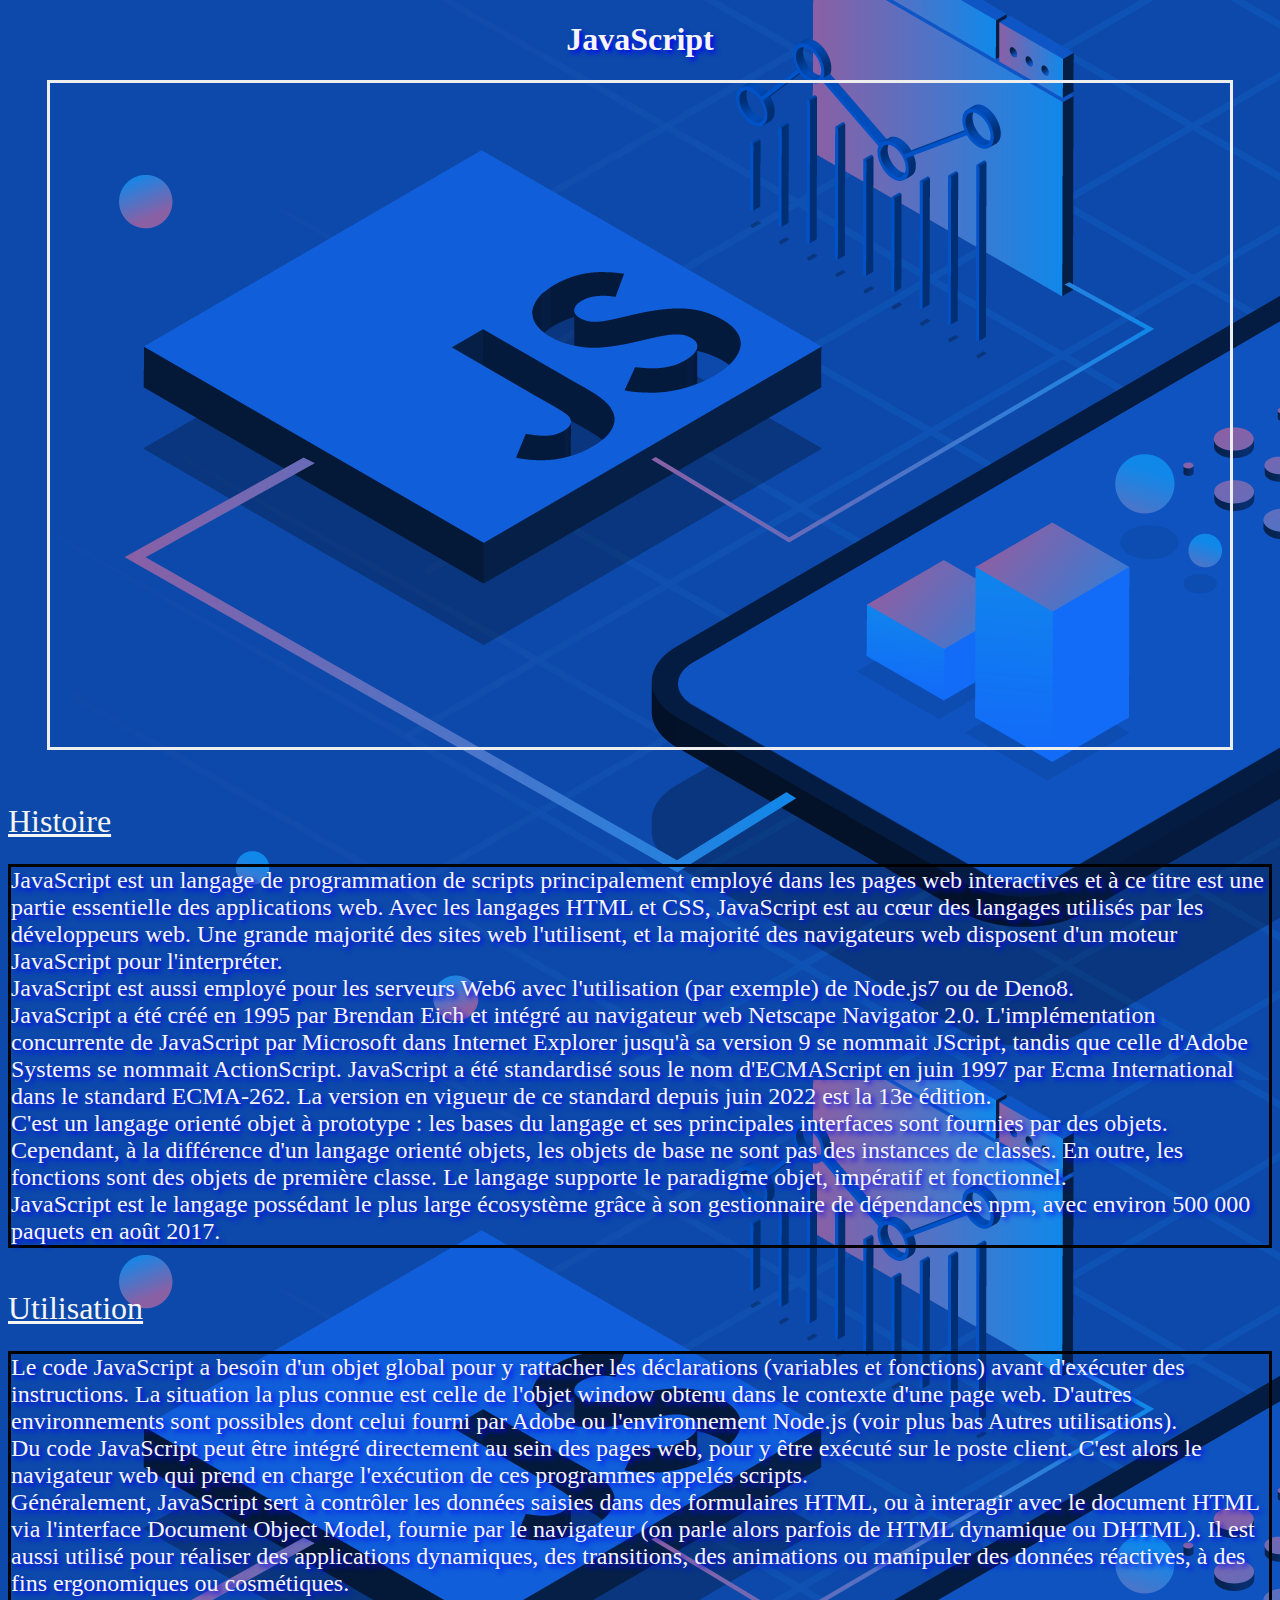
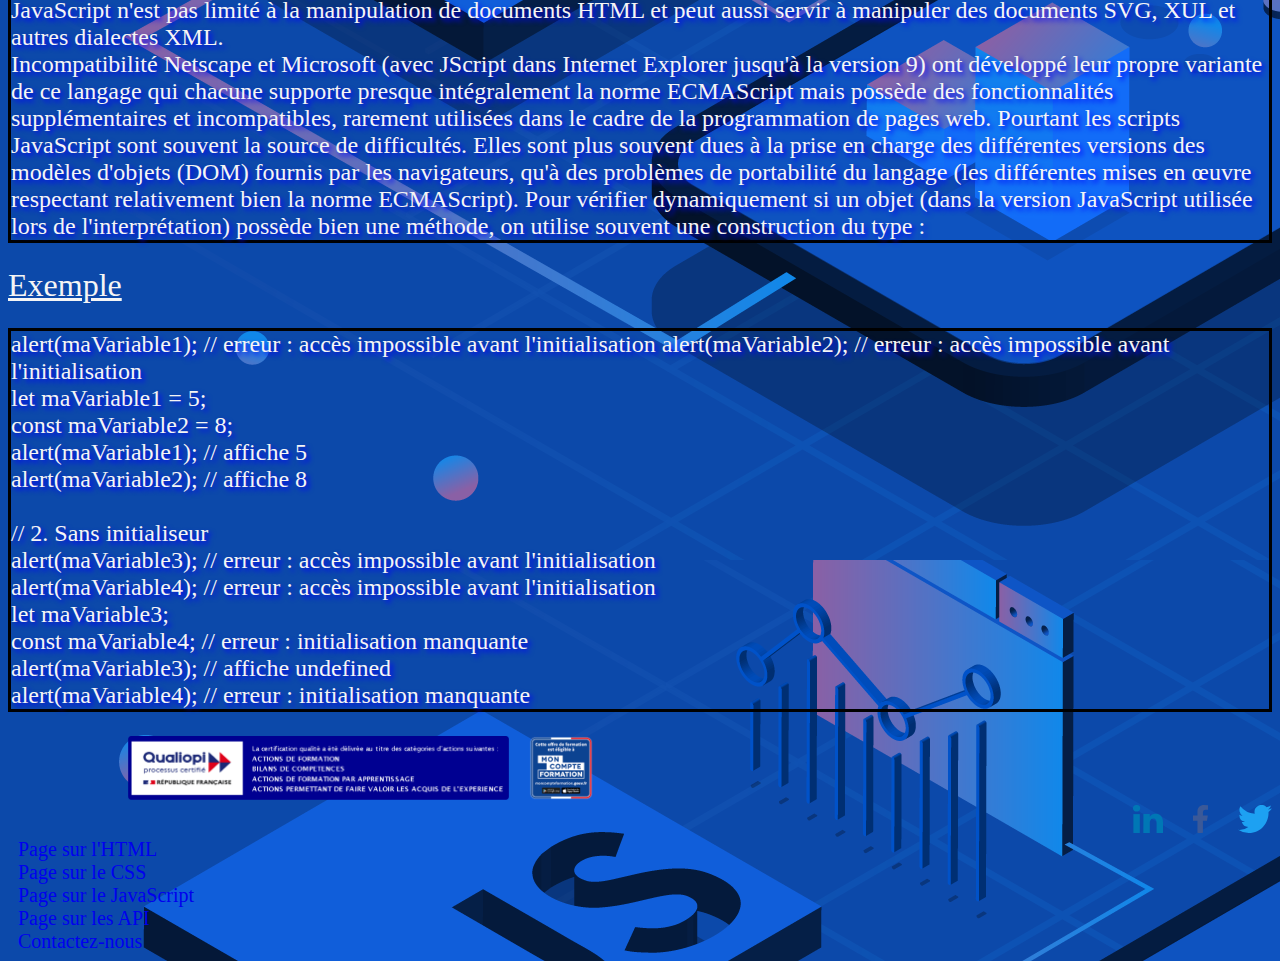
<file: javascript.html>
<!DOCTYPE html>
<html lang="en">
<head>
    <meta charset="UTF-8">
    <meta http-equiv="X-UA-Compatible" content="IE=edge">
    <meta name="viewport" content="width=device-width, initial-scale=1.0">
    <title>Présentation</title>
    <link rel="stylesheet" href="commun.css" />
    <link rel="stylesheet" href="js.css">
</head>
<body>

    <!--Partie Wael-->
    <h1>JavaScript</h1>
    <div id="videojs">
    <iframe width="1180" height="664" src="https://www.youtube.com/embed/ewjJJE3K4eY" title="Javascript (1) - C'est quoi Javascript?" frameborder="0" allow="accelerometer; autoplay; clipboard-write; encrypted-media; gyroscope; picture-in-picture" allowfullscreen></iframe></iframe></div>
    <br>
    <li>Histoire</li>
    <p>JavaScript est un langage de programmation de scripts principalement employé dans les pages web interactives et à ce titre est une partie essentielle des applications web. Avec les langages HTML et CSS, JavaScript est au cœur des langages utilisés par les développeurs web. Une grande majorité des sites web l'utilisent, et la majorité des navigateurs web disposent d'un moteur JavaScript pour l'interpréter.
        <br>
     JavaScript est aussi employé pour les serveurs Web6 avec l'utilisation (par exemple) de Node.js7 ou de Deno8.
     <br>
JavaScript a été créé en 1995 par Brendan Eich et intégré au navigateur web Netscape Navigator 2.0. L'implémentation concurrente de JavaScript par Microsoft dans Internet Explorer jusqu'à sa version 9 se nommait JScript, tandis que celle d'Adobe Systems se nommait ActionScript. JavaScript a été standardisé sous le nom d'ECMAScript en juin 1997 par Ecma International dans le standard ECMA-262. La version en vigueur de ce standard depuis juin 2022 est la 13e édition.
<br>
C'est un langage orienté objet à prototype : les bases du langage et ses principales interfaces sont fournies par des objets. Cependant, à la différence d'un langage orienté objets, les objets de base ne sont pas des instances de classes. En outre, les fonctions sont des objets de première classe. Le langage supporte le paradigme objet, impératif et fonctionnel.
<br>
JavaScript est le langage possédant le plus large écosystème grâce à son gestionnaire de dépendances npm, avec environ 500 000 paquets en août 2017.</p><br>
<li>Utilisation</li>
<p>Le code JavaScript a besoin d'un objet global pour y rattacher les déclarations (variables et fonctions) avant d'exécuter des instructions. La situation la plus connue est celle de l'objet window obtenu dans le contexte d'une page web. D'autres environnements sont possibles dont celui fourni par Adobe ou l'environnement Node.js (voir plus bas Autres utilisations).
    <br>
    Du code JavaScript peut être intégré directement au sein des pages web, pour y être exécuté sur le poste client. C'est alors le navigateur web qui prend en charge l'exécution de ces programmes appelés scripts. 
    <br>
    Généralement, JavaScript sert à contrôler les données saisies dans des formulaires HTML, ou à interagir avec le document HTML via l'interface Document Object Model, fournie par le navigateur (on parle alors parfois de HTML dynamique ou DHTML). Il est aussi utilisé pour réaliser des applications dynamiques, des transitions, des animations ou manipuler des données réactives, à des fins ergonomiques ou cosmétiques.
    <br>
    JavaScript n'est pas limité à la manipulation de documents HTML et peut aussi servir à manipuler des documents SVG, XUL et autres dialectes XML.
    <br>
    Incompatibilité
    Netscape et Microsoft (avec JScript dans Internet Explorer jusqu'à la version 9) ont développé leur propre variante de ce langage qui chacune supporte presque intégralement la norme ECMAScript mais possède des fonctionnalités supplémentaires et incompatibles, rarement utilisées dans le cadre de la programmation de pages web. Pourtant les scripts JavaScript sont souvent la source de difficultés. Elles sont plus souvent dues à la prise en charge des différentes versions des modèles d'objets (DOM) fournis par les navigateurs, qu'à des problèmes de portabilité du langage (les différentes mises en œuvre respectant relativement bien la norme ECMAScript).
    
    Pour vérifier dynamiquement si un objet (dans la version JavaScript utilisée lors de l'interprétation) possède bien une méthode, on utilise souvent une construction du type :</p>
    <li>Exemple</li>
    <p>alert(maVariable1); // erreur : accès impossible avant l'initialisation
        alert(maVariable2); // erreur : accès impossible avant l'initialisation
        <br>
        let maVariable1 = 5;<br>
        const maVariable2 = 8;<br>
        alert(maVariable1); // affiche 5 <br>
        alert(maVariable2); // affiche 8 <br>
        <br>
        // 2. Sans initialiseur
        <br>
        alert(maVariable3); // erreur : accès impossible avant l'initialisation <br>
        alert(maVariable4); // erreur : accès impossible avant l'initialisation <br>
        let maVariable3;<br>
        const maVariable4;  // erreur : initialisation manquante <br>
        alert(maVariable3); // affiche undefined <br>
        alert(maVariable4); // erreur : initialisation manquante</p>

    <footer>
        <div id="res0">
            <div id="res1">
                <img id="resta" src="images/calliopi.png" alt="logo qualiopi" height="64">
                <img src="images/mcf.png" alt="logo mcf" height="64">
            </div>

            <div id="res2">
                <a href="https://www.linkedin.com/company/adrar-formation" target="_blank" rel="noreferrer noopener nofollow" title="Nous rejoindre sur LinkedIn" data-wpel-link="external"><img src="./images/linkedin.svg" alt="logo linkedin" height="28"></a>
                <a href="https://www.facebook.com/ADRARformation/" target="_blank" rel="noreferrer noopener nofollow" title="Nous rejoindre sur Facebook" data-wpel-link="external"><img src="images/facebook.svg" alt="logo facebook" height="28"></a>
                <a href="https://twitter.com/adrarformation" target="_blank" rel="noreferrer noopener nofollow" title="Nous rejoindre sur Twitter" data-wpel-link="external"><img src="images/twitter.svg" alt="logo twitter" height="28"></a>
            </div>

            <a href="html.html">Page sur l'HTML</a>
            <a href="page_css.html">Page sur le CSS</a>
            <a href="javascript.html">Page sur le JavaScript</a>
            <a href="api.html">Page sur les API</a>
            <a href="form.html">Contactez-nous</a>
        </div>
    </footer>      
</body>
</html>
</file>
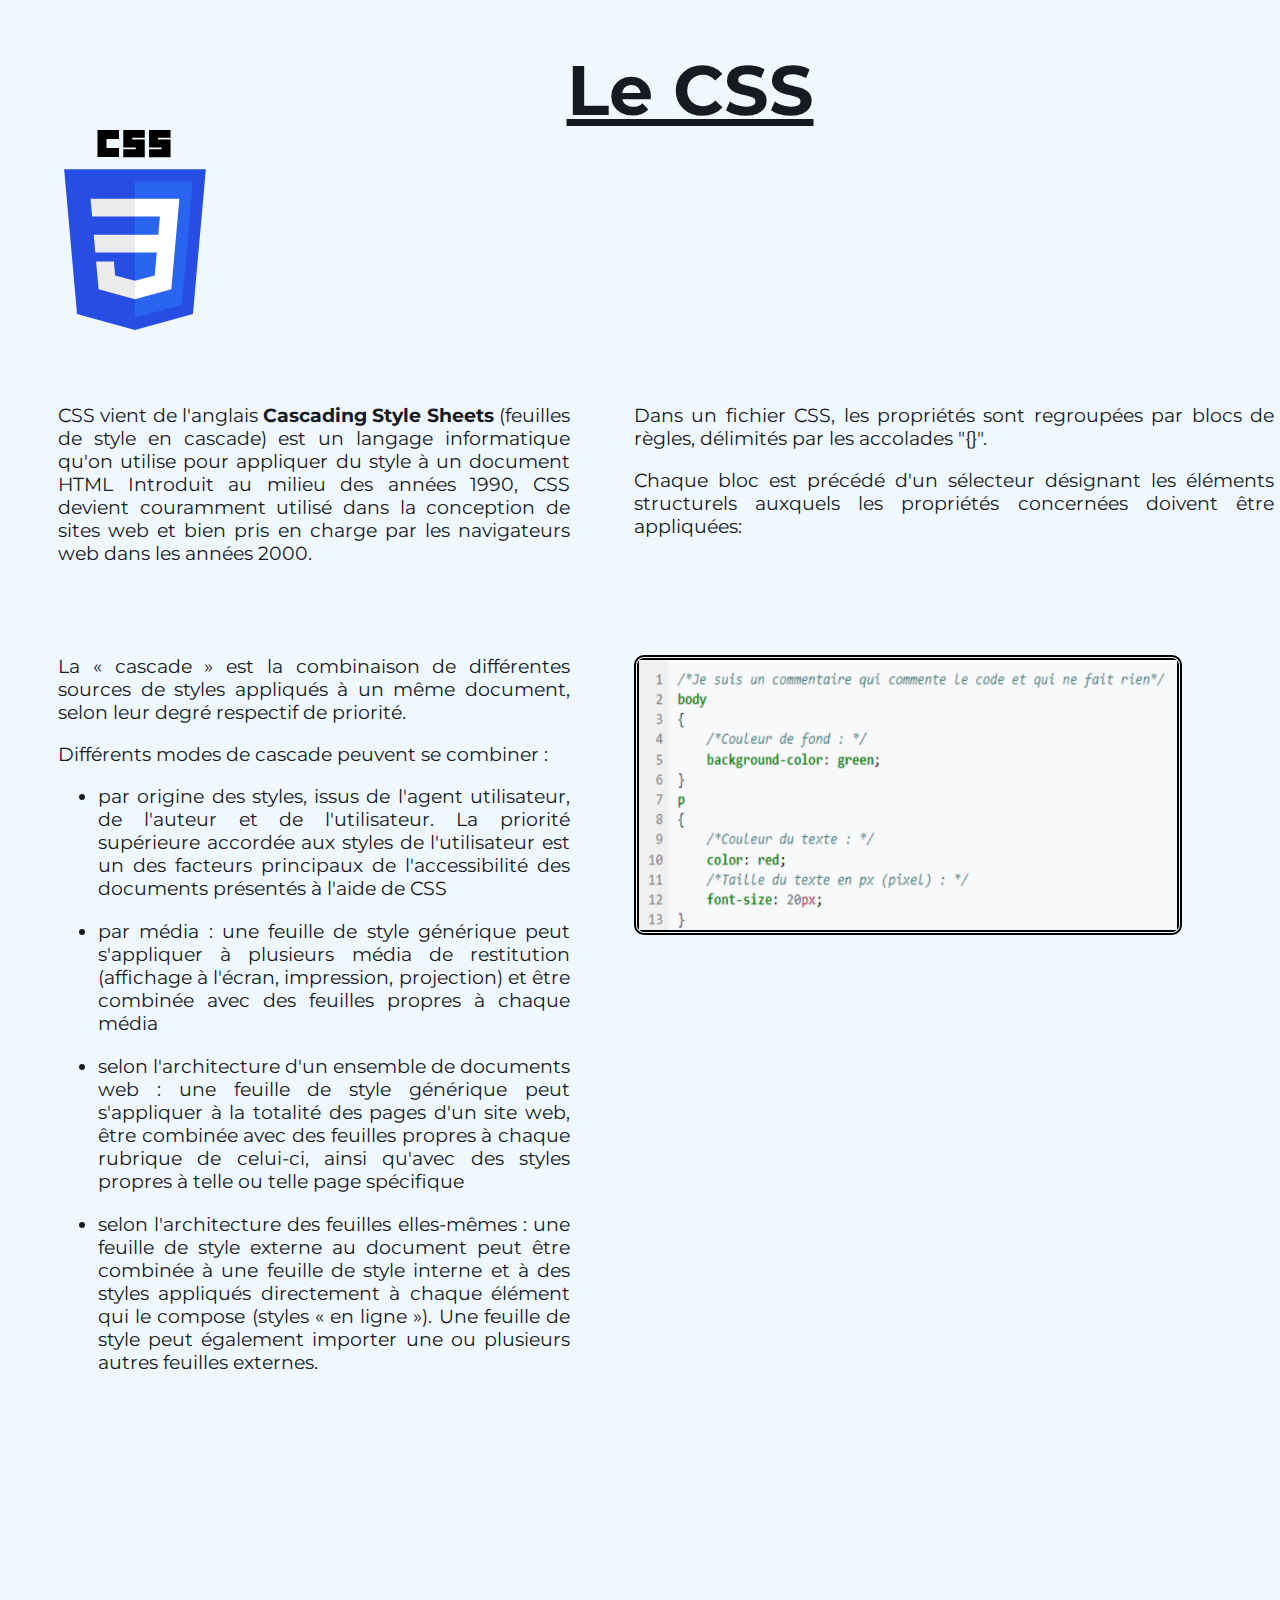
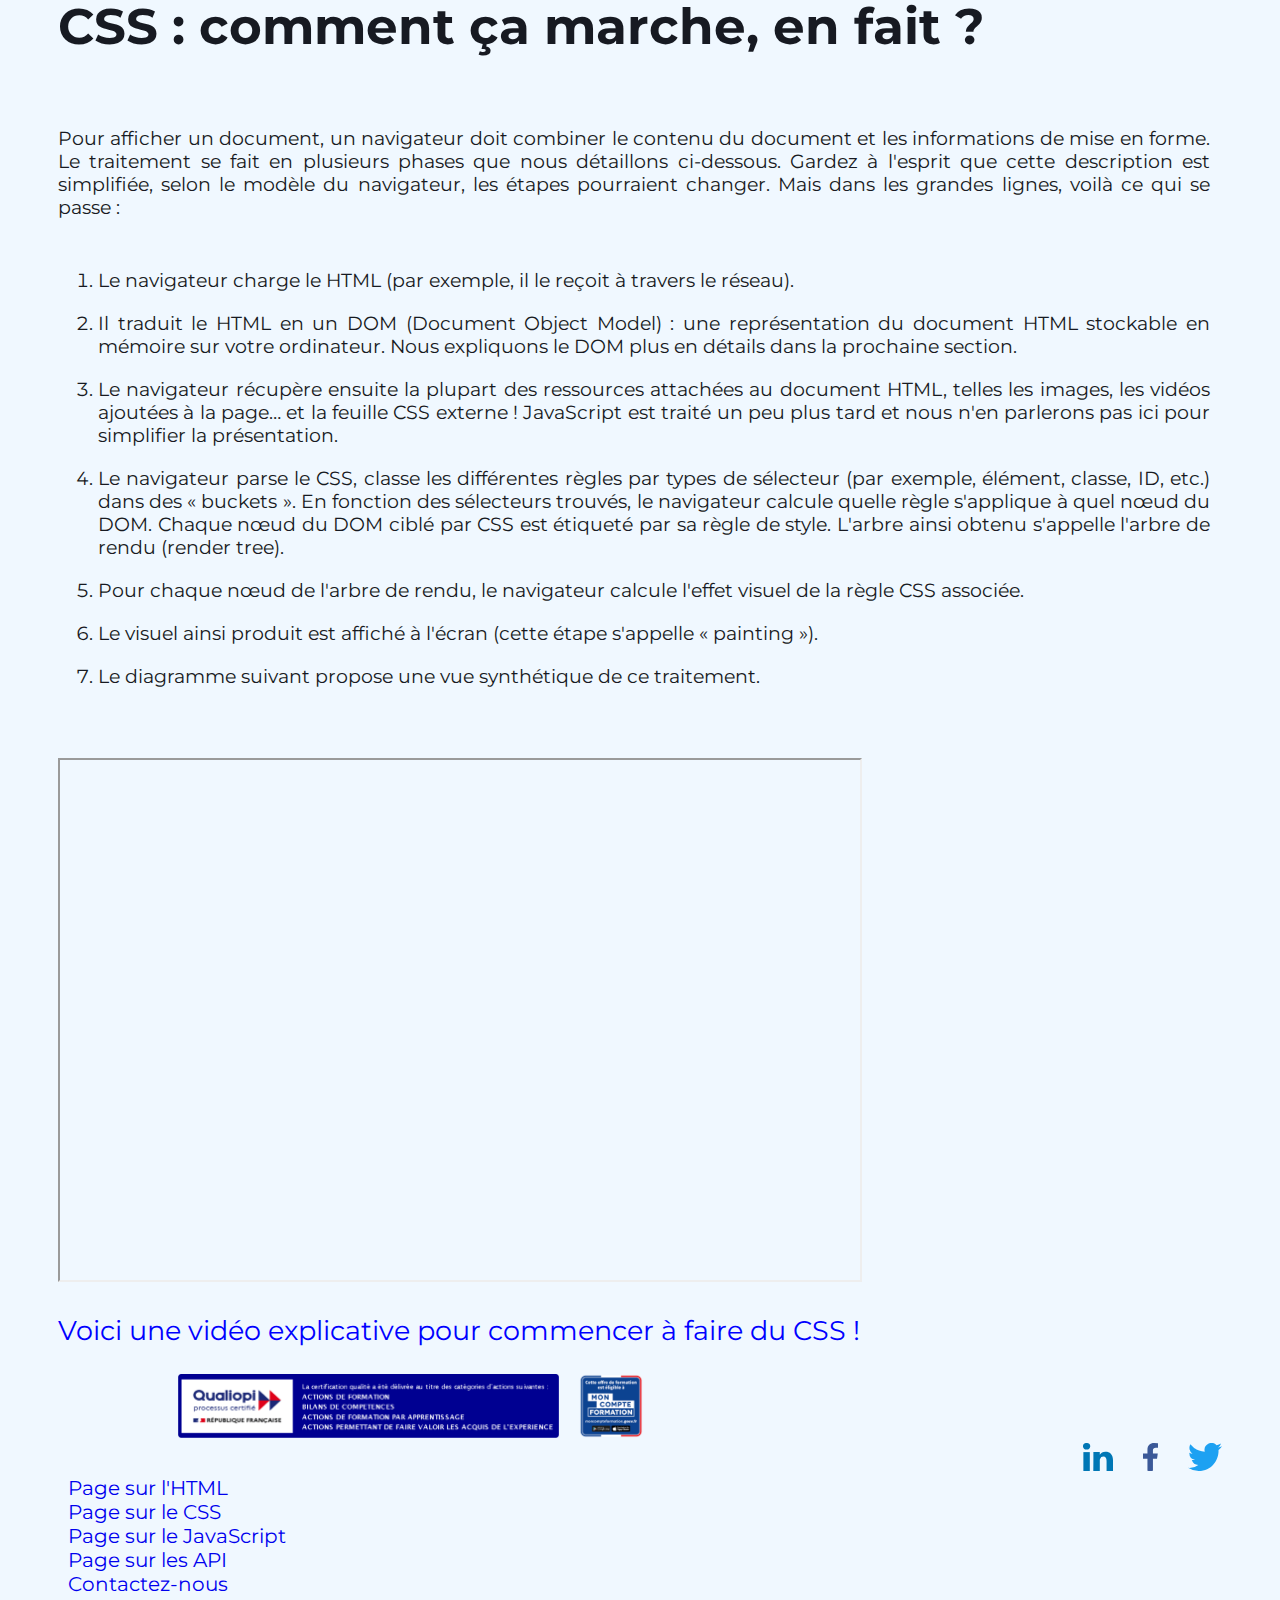
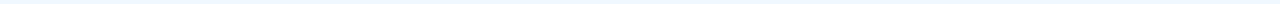
<file: page_css.html>
<!DOCTYPE html>
<html lang="fr">
    <head>
        <meta charset="UTF-8">
        <meta name="viewport" content="width=device-width, initial-scale=1.0">
        <link href='https://fonts.googleapis.com/css?family=Montserrat:thin,extra-light,light,100,200,300,400,500,600,700,800' 
        rel='stylesheet' type='text/css'>
        <link rel="stylesheet" href="commun.css" />
        <link rel="stylesheet" href="page_css.css" />
        <title>Présentation du CSS</title>
    </head>

    <body>
        <h1 id="h1">Le CSS</h1>
        <img id="logocss" alt="logo" src="images/logocss.svg">
        <div>
            <div id="cssdiv">
                <div id="cssdiva">
                    <p>
                    CSS vient de l'anglais <b>Cascading Style Sheets</b> (feuilles de style en cascade)
                    est un langage informatique qu'on utilise pour appliquer du style à un document HTML
                    Introduit au milieu des années 1990, CSS devient couramment utilisé dans la conception de sites web et bien pris en charge par les navigateurs web dans les années 2000.
                    </p>
                </div>

                <div id="cssdivb">
                    La « cascade » est la combinaison de différentes sources de styles appliqués à un même document, selon leur degré respectif de priorité.
                    
                    <p>Différents modes de cascade peuvent se combiner :</p>
                    <ul>
                        <li>par origine des styles, issus de l'agent utilisateur, de l'auteur et de l'utilisateur. La priorité supérieure accordée aux styles de l'utilisateur est un des facteurs principaux de l'accessibilité des documents présentés à l'aide de CSS</li>
                        
                        <li>par média : une feuille de style générique peut s'appliquer à plusieurs média de restitution (affichage à l'écran, impression, projection) et être combinée avec des feuilles propres à chaque média</li>

                        <li>selon l'architecture d'un ensemble de documents web : une feuille de style générique peut s'appliquer à la totalité des pages d'un site web, être combinée avec des feuilles propres à chaque rubrique de celui-ci, ainsi qu'avec des styles propres à telle ou telle page spécifique</li>

                        <li>selon l'architecture des feuilles elles-mêmes : une feuille de style externe au document peut être combinée à une feuille de style interne et à des styles appliqués directement à chaque élément qui le compose (styles « en ligne »). Une feuille de style peut également importer une ou plusieurs autres feuilles externes.</li>
                    </ul>
                </div>

                <div id="cssdivc">
                    <p>Dans un fichier CSS, les propriétés sont regroupées par blocs de règles, délimités par les accolades "{}".</p>

                    <p>
                        Chaque bloc est précédé d'un sélecteur désignant les éléments structurels auxquels les propriétés concernées doivent être appliquées:
                    </p>
                    
                </div>

                <div id="cssdivd">
                    <img alt="exemple_de_code" src="images/exemple_css.png">
                </div>
            </div>
                <div id="cssdiv2">
                    <h2 id="h2">CSS : comment ça marche, en fait ?</h2>
                    
                    <p id="cssp">Pour afficher un document, un navigateur doit combiner le contenu du document et les informations de mise en forme. Le traitement se fait en plusieurs phases que nous détaillons ci-dessous. Gardez à l'esprit que cette description est simplifiée, selon le modèle du navigateur, les étapes pourraient changer. Mais dans les grandes lignes, voilà ce qui se passe :</p>

                    <ol id="cssol">
                        <li>Le navigateur charge le HTML (par exemple, il le reçoit à travers le réseau). </li>
                        <li>Il traduit le HTML en un DOM (Document Object Model) : une représentation du document HTML stockable en mémoire sur votre ordinateur. Nous expliquons le DOM plus en détails dans la prochaine section. </li>
                        <li>Le navigateur récupère ensuite la plupart des ressources attachées au document HTML, telles les images, les vidéos ajoutées à la page… et la feuille CSS externe ! JavaScript est traité un peu plus tard et nous n'en parlerons pas ici pour simplifier la présentation. </li>
                        <li>Le navigateur parse le CSS, classe les différentes règles par types de sélecteur (par exemple, élément, classe, ID, etc.) dans des « buckets ». En fonction des sélecteurs trouvés, le navigateur calcule quelle règle s'applique à quel nœud du DOM. Chaque nœud du DOM ciblé par CSS est étiqueté par sa règle de style. L'arbre ainsi obtenu s'appelle l'arbre de rendu (render tree). </li>
                        <li>Pour chaque nœud de l'arbre de rendu, le navigateur calcule l'effet visuel de la règle CSS associée. </li>
                        <li>Le visuel ainsi produit est affiché à l'écran (cette étape s'appelle « painting »). </li>
                        <li>Le diagramme suivant propose une vue synthétique de ce traitement. </li>
                    </ol>

                    <div  id="cssdivf">
                        <iframe src="https://www.youtube.com/embed/SJGq65QlFlM" title="Les bases du CSS : Sélecteurs" allow="accelerometer; autoplay; clipboard-write; encrypted-media; gyroscope; picture-in-picture" allowfullscreen></iframe>
                        <p id="cssps">Voici une vidéo explicative pour commencer à faire du CSS !</p>
                    </div>
                </div>
            </div>
        </div>

        <footer>
            <div id="res0">
                <div id="res1">
                    <img id="resta" src="images/calliopi.png" alt="logo qualiopi" height="64">
                    <img src="images/mcf.png" alt="logo mcf" height="64">
                </div>

                <div id="res2">
                    <a href="https://www.linkedin.com/company/adrar-formation" target="_blank" rel="noreferrer noopener nofollow" title="Nous rejoindre sur LinkedIn" data-wpel-link="external"><img src="./images/linkedin.svg" alt="logo linkedin" height="28"></a>
                    <a href="https://www.facebook.com/ADRARformation/" target="_blank" rel="noreferrer noopener nofollow" title="Nous rejoindre sur Facebook" data-wpel-link="external"><img src="images/facebook.svg" alt="logo facebook" height="28"></a>
                    <a href="https://twitter.com/adrarformation" target="_blank" rel="noreferrer noopener nofollow" title="Nous rejoindre sur Twitter" data-wpel-link="external"><img src="images/twitter.svg" alt="logo twitter" height="28"></a>
                </div>

            
                <a href="html.html">Page sur l'HTML</a>
                <a href="page_css.html">Page sur le CSS</a>
                <a href="javascript.html">Page sur le JavaScript</a>
                <a href="api.html">Page sur les API</a>
                <a href="form.html">Contactez-nous</a>
           </div>
        </footer>      
    </body>
</html>
</file>
<file: commun.css>
:root{
  --textColor:#171A22;
  --font:'Montserrat', sans-serif;
}

footer{
  font-size: 20px;
}
a{
    text-decoration: none;    
}

a:visited{
    color: var(--textColor);
}

#res0{
  display: flex;
  flex-direction: column;
  margin-left: 10px;
}

#res1 #resta{
  margin-left: 110px;
  margin-right: 15px ;
}

#res2{
  align-self: flex-end;
}

#res2 a{
  margin-left: 25px;
}
</file>
<file: style.css>
/* Partie Amory*/

:root{
    --textColor:#171A22;
    --font:'Montserrat', sans-serif;
}

body{
    font-family: var(--font);
    color: var(--textColor);
    font-size: 20px;
    margin-left: 100px;
    margin-right: 100px;
}

#logo{
    width: 80px;
    height: 80px;
    margin-left: -2%;
    position: fixed;
}

.logo2{
    width: 300px;
    height: 300px;
}

.centres{
    width: 350px;
    height: 99px;
    background-repeat: no-repeat;
    padding: 10px 10px 10px 10px;
}

#ramonville{
    background-image: url("images/ramonville.png");
}
#ramonville{
    background-image: url("images/ramonville.png");
}
#montpellier{
    background-image: url("images/montpellier.png");
}
#perpignan{
    background-image: url("images/perpignan.png");
}
#tarbes{
    background-image: url("images/tarbes.png");
}
#carcassonne{
    background-image: url("images/carcassonne.png");
}

#lescentres{
    display: grid;
    grid-template: 80px 160px / 27% 27% 27%;
    justify-content: center;
    gap: 35px;
}

#titre2{
    text-align: center;
    font-size: 22.5;
}

#ramonville{
    grid-column: 1;
    grid-row: 1;
}

#montpellier{
    grid-column: 2;
    grid-row: 1;
}

#perpignan{
    grid-column: 3;
    grid-row: 1;
}

#tarbes{
    grid-column: 1;
    grid-row: 2;
}

#carcassonne{
    grid-column: 2;
    grid-row: 2;
}

#statistiques{
    background-color: aliceblue;
    display: grid;
    grid-template: 70px 70px / 1fr 1fr 1fr 1fr;
    justify-content: center;
    margin-left: 120px;
    margin-right: 50px;
}

#statistiques div{
    text-align: center;
}

.stat{
    font-size: 30px;
    font-weight: bold;
}

#actu{
    display: grid;
    grid-template: 100px 300px 300px / 1fr 1fr 1fr;
    justify-content: center;
    padding: 1% 1% 1% 1%;
}

#actu div img{
    background-color: rgb(230, 230, 230);
}

#actu div{
    padding: 1% 10% 10% 5%;
    text-align: center;
}

#actu div p, #actu div h4{
    text-align: left;
    color: #707070;
}

#actu div:nth-child(1){
    font-size: 16px;
    grid-column: 2;
    grid-row: 1;
}

#actu div:nth-child(2) img{
    grid-column: 1;
    grid-row: 2;
}

#actu div:nth-child(2) a{
    grid-column: 1;
    grid-row: 3;
}

#actu div:nth-child(3) img{
    grid-column: 2;
    grid-row: 2;
}

#actu div:nth-child(3) a{
    grid-column: 2;
    grid-row: 3;
}

#actu div:nth-child(4) a{
    grid-column: 3;
    grid-row: 3;
}

/* Partie Karim*/
.container {
    max-width: 1050px;
    width: 80%;
    margin: auto;
  }
  
  .navbar {
    width: 80%;
    box-shadow: 0 1px 4px rgb(146 161 176 / 15%);
  }
  
  .nav-container {
    display: flex;
    justify-content: space-between;
    align-items: center;
    height: 62px;
  }
  
  .navbar .menu-items {
    display: flex;
  }
  
  .navbar .nav-container li {
    list-style: none;
  }
  
  .navbar .nav-container a {
    text-decoration: none;
    color: #0e2431;
    font-weight: 500;
    font-size: 1.2rem;
    padding: 0.7rem;
  }
  
  .navbar .nav-container a:hover {
    font-weight: bolder;
  }
  
  .nav-container {
    display: block;
    position: relative;
    height: 60px;
  }
  
  .nav-container .checkbox {
    position: absolute;
    display: block;
    height: 32px;
    width: 32px;
    top: 20px;
    left: 20px;
    z-index: 5;
    opacity: 0;
    cursor: pointer;
  }
  
  .nav-container .hamburger-lines {
    display: block;
    height: 26px;
    width: 32px;
    position: absolute;
    top: 17px;
    left: 20px;
    z-index: 2;
    display: flex;
    flex-direction: column;
    justify-content: space-between;
  }
  
  .nav-container .hamburger-lines .line {
    display: block;
    height: 4px;
    width:80%;
    border-radius: 10px;
    background: #0e2431;
  }
  
  .nav-container .hamburger-lines .line1 {
    transform-origin: 0% 0%;
    transition: transform 0.4s ease-in-out;
  }
  
  .nav-container .hamburger-lines .line2 {
    transition: transform 0.2s ease-in-out;
  }
  
  .nav-container .hamburger-lines .line3 {
    transform-origin: 0% 100%;
    transition: transform 0.4s ease-in-out;
  }
  
  .navbar .menu-items {
    padding-top: 120px;
    box-shadow: inset 0 0 2000px rgba(255, 255, 255, .5);
    height: 100vh;
    width: 80%;
    transform: translate(-150%);
    display: flex;
    flex-direction: column;
    margin-left: -40px;
    padding-left: 50px;
    transition: transform 0.5s ease-in-out;
    text-align: center;
  }
  
  .navbar .menu-items li {
    margin-bottom: 1.2rem;
    font-size: 1.5rem;
    font-weight: 500;
  }
  
  .logo {
    position: absolute;
    top: 5px;
    right: 15px;
    font-size: 1.2rem;
    color: #0e2431;
  }
  
  .nav-container input[type="checkbox"]:checked~.menu-items {
    transform: translateX(0);
  }
  
  .nav-container input[type="checkbox"]:checked~.hamburger-lines .line1 {
    transform: rotate(45deg);
  }
  
  .nav-container input[type="checkbox"]:checked~.hamburger-lines .line2 {
    transform: scaleY(0);
  }
  
  .nav-container input[type="checkbox"]:checked~.hamburger-lines .line3 {
    transform: rotate(-45deg);
  }
  
  .nav-container input[type="checkbox"]:checked~.logo {
    display: none;
  }
  
  a {
    text-decoration: none;
  }
  
  a:visited {
    color: #171A22;
  }
  
  .parent {
    position: relative;
  }
  
  .child1 {
    position: absolute;
    width: 80%;
    height: 100%;
    top: 0;
    left: 0;
    opacity: 0;
  }
  
  .child2 {
    z-index: 1;
  }
  
  .titredecouverte {
    text-align: center;
    font-size: x-large;
  }
  
  /* modification sur par profil */
  .profil {
    font-size: x-large;
  }
  
  .gm {
    display: grid;
    grid-template-columns: 60px 1fr;
    justify-content: center;
    align-items: center;
    justify-items: center;
  }
  
  #formation {
    min-height: 250px;
    display: block;
  
  }
  
  .premiere {
    justify-content: space-between;
    position: absolute;
    right: auto;
    display: grid;
    grid-template-columns: repeat(4, 1fr);
    GAP: 30PX;
  }
  
  .premiere div {
    background-color: rgb(223, 222, 222);
    width: 310px;
    height: 70px;
    border-radius: 10px;
  }
  
  .premiere div img {
    padding-top: 15px;
  }
  
  
  
  /* modification sur par secteur */
  .secteur {
    margin-left: 219px;
    font-size: x-large;
  }
  
  #secteur {
    min-height: 250px;
    display: block;
  }
  
  .deuxieme {
    justify-content: space-between;
    position: absolute;
    right: auto;
    display: grid;
    grid-template-columns: repeat(4, 1fr);
    GAP: 30px;
  }
  
  .deuxieme div {
    width: 310px;
    height: 70px;
    border-radius: 10px;
  }
  
  .mg {
    display: grid;
    grid-template-columns: 60px 1fr;
    justify-content: center;
    align-items: center;
    justify-items: center;
  }
  
  #mg1 {
    background-color: #FDDCB9;
  }
  
  #mg2 {
    background-color: #FCCBC8;
  }
  
  #mg3 {
    background-color: #BBE4F3;
  }
  
  #mg4 {
    background-color: #FDDCB9;
  }
  
  #mg5 {
    background-color: #CBE5CC;
  }
  
  #mg6 {
    background-color: #FDDCB9;
  }
  
  #mg7 {
    background-color: #FDDCB9;
  }
  
  #mg8 {
    background-color: #BBE4F3;
  }
  
  /* découvrir formations */
  .card {
    display: grid;
    background-color: #BBE4F3;
    grid-template-columns: 2fr 1fr;
    height: 362px;
    width: 468px;
    border-radius: 6px;
  }
  
  .verth {
    width: 271px;
    height: 300px;
    padding-top: 45px;
  }
  
  .card2 {
    display: grid;
    background-color: #BBE4F3;
    width: 205px;
    height: 300px;
    border-radius: 6px;
  }
  
  .card3 {
    display: grid;
    background-color: #BBE4F3;
    width: 241px;
    height: 300px;
    margin-right: 300px;
    border-radius: 6px;
  }
  
  .card4 {
    display: grid;
    background-color: #BBE4F3;
    width: 670px;
    height: 289px;
    border-radius: 6px;
    grid-template: 100px 130px 50px/ 400px 100px;
  }
  
  .logo {
    width: 212px;
    height: 107px;
  }
  
  #financements {
    grid-row: 3;
  }
  
  #testt {
    grid-column: 2;
    grid-row: 2;
  }
  
  .card5 {
    display: grid;
    background-color: #BBE4F3;
    width: 673px;
    height: 410px;
    border-radius: 6px;
    grid-template: 140px 130px 500px/ 400px 100px;
  }
  
  .chemblanc {
    width: 260px;
    height: 270px;
  }
  
  #testtt {
    grid-column: 2;
    grid-row: 2;
  }
  
  #decouvfor {
    grid-row: 3;
    padding-top: 50px;
  }
  
  #paragraphe2 {
    display: grid;
    gap: 15px;
    grid-template-columns: 2fr 2fr 3fr;
    margin-left: 118px;
  }
  
  #findut {
    display: grid;
    grid-template-columns: 2fr 1fr;
    align-items: center;
  }
  
  .nscon {
    font-size: x-large;
    color: black;
  }
</file>
<file: assets/css/style.css>
/* Partie Wael*/
body {
  font-family: "Open Sans", sans-serif;
  color: #444444;
}

a {
  text-decoration: none;
  color: #49b5e7;
}

a:hover {
  color: #76c7ed;
  text-decoration: none;
}

h1,
h2,
h3,
h4,
h5,
h6 {
  font-family: "Dosis", sans-serif;
}


.back-to-top {
  position: fixed;
  visibility: hidden;
  opacity: 0;
  right: 15px;
  bottom: 15px;
  z-index: 996;
  background: #49b5e7;
  width: 40px;
  height: 40px;
  border-radius: 4px;
  transition: all 0.4s;
}

.back-to-top i {
  font-size: 28px;
  color: #fff;
  line-height: 0;
}

.back-to-top:hover {
  background: #6dc4ec;
  color: #fff;
}

.back-to-top.active {
  visibility: visible;
  opacity: 1;
}

/*--------------------------------------------------------------
# Header
--------------------------------------------------------------*/
#header {
  background: #fff;
  transition: all 0.5s;
  z-index: 997;
  padding: 20px 0;
  box-shadow: 0px 2px 15px rgba(0, 0, 0, 0.05);
}

#header .logo {
  font-size: 28px;
  margin: 0;
  padding: 0;
  line-height: 1;
  font-weight: 700;
  letter-spacing: 1px;
  text-transform: uppercase;
  font-family: "Lato", sans-serif;
}

#header .logo a {
  color: #0f394c;
}

#header .logo img {
  max-height: 40px;
}

/*--------------------------------------------------------------
# Navigation Menu
--------------------------------------------------------------*/
.navbar {
  padding: 0;
}

.navbar ul {
  margin: 0;
  padding: 0;
  display: flex;
  list-style: none;
  align-items: center;
}

.navbar li {
  position: relative;
}

.navbar a,
.navbar a:focus {
  display: flex;
  align-items: center;
  justify-content: space-between;
  padding: 10px 0 10px 30px;
  font-family: "Dosis", sans-serif;
  font-size: 15px;
  font-weight: 600;
  color: #0f394c;
  white-space: nowrap;
  transition: 0.3s;
  text-transform: uppercase;
}

.navbar a i,
.navbar a:focus i {
  font-size: 12px;
  line-height: 0;
  margin-left: 5px;
}

.navbar a:hover,
.navbar .active,
.navbar .active:focus,
.navbar li:hover>a {
  color: #49b5e7;
}

.navbar .dropdown ul {
  display: block;
  position: absolute;
  left: 14px;
  top: calc(100% + 30px);
  margin: 0;
  padding: 10px 0;
  z-index: 99;
  opacity: 0;
  visibility: hidden;
  background: #fff;
  box-shadow: 0px 0px 30px rgba(127, 137, 161, 0.25);
  transition: 0.3s;
}

.navbar .dropdown ul li {
  min-width: 200px;
}

.navbar .dropdown ul a {
  padding: 10px 20px;
  font-size: 15px;
  text-transform: none;
  font-weight: 500;
}

.navbar .dropdown ul a i {
  font-size: 12px;
}

.navbar .dropdown ul a:hover,
.navbar .dropdown ul .active:hover,
.navbar .dropdown ul li:hover>a {
  color: #49b5e7;
}

.navbar .dropdown:hover>ul {
  opacity: 1;
  top: 100%;
  visibility: visible;
}

.navbar .dropdown .dropdown ul {
  top: 0;
  left: calc(100% - 30px);
  visibility: hidden;
}

.navbar .dropdown .dropdown:hover>ul {
  opacity: 1;
  top: 0;
  left: 100%;
  visibility: visible;
}

@media (max-width: 1366px) {
  .navbar .dropdown .dropdown ul {
    left: -90%;
  }

  .navbar .dropdown .dropdown:hover>ul {
    left: -100%;
  }
}


.mobile-nav-toggle {
  color: #0f394c;
  font-size: 28px;
  cursor: pointer;
  display: none;
  line-height: 0;
  transition: 0.5s;
}

.mobile-nav-toggle.bi-x {
  color: #fff;
}

@media (max-width: 991px) {
  .mobile-nav-toggle {
    display: block;
  }

  .navbar ul {
    display: none;
  }
}

.navbar-mobile {
  position: fixed;
  overflow: hidden;
  top: 0;
  right: 0;
  left: 0;
  bottom: 0;
  background: rgba(7, 25, 33, 0.9);
  transition: 0.3s;
  z-index: 999;
}

.navbar-mobile .mobile-nav-toggle {
  position: absolute;
  top: 15px;
  right: 15px;
}

.navbar-mobile ul {
  display: block;
  position: absolute;
  top: 55px;
  right: 15px;
  bottom: 15px;
  left: 15px;
  padding: 10px 0;
  background-color: #fff;
  overflow-y: auto;
  transition: 0.3s;
}

.navbar-mobile a,
.navbar-mobile a:focus {
  padding: 10px 20px;
  font-size: 15px;
  color: #0f394c;
}

.navbar-mobile a:hover,
.navbar-mobile .active,
.navbar-mobile li:hover>a {
  color: #49b5e7;
}

.navbar-mobile .getstarted,
.navbar-mobile .getstarted:focus {
  margin: 15px;
}

.navbar-mobile .dropdown ul {
  position: static;
  display: none;
  margin: 10px 20px;
  padding: 10px 0;
  z-index: 99;
  opacity: 1;
  visibility: visible;
  background: #fff;
  box-shadow: 0px 0px 30px rgba(127, 137, 161, 0.25);
}

.navbar-mobile .dropdown ul li {
  min-width: 200px;
}

.navbar-mobile .dropdown ul a {
  padding: 10px 20px;
}

.navbar-mobile .dropdown ul a i {
  font-size: 12px;
}

.navbar-mobile .dropdown ul a:hover,
.navbar-mobile .dropdown ul .active:hover,
.navbar-mobile .dropdown ul li:hover>a {
  color: #49b5e7;
}

.navbar-mobile .dropdown>.dropdown-active {
  display: block;
}


#hero {
  width: 100%;
  height: 80vh;
  background: #f9f9f9;
}

#hero .container {
  padding-top: 84px;
}

#hero h1 {
  margin: 0;
  font-size: 42px;
  font-weight: 700;
  line-height: 56px;
  color: #0f394c;
  text-transform: uppercase;
}

#hero h2 {
  color: #1c698c;
  margin: 10px 0 0 0;
  font-size: 20px;
}

#hero .btn-get-started {
  font-family: "Dosis", sans-serif;
  font-weight: 500;
  font-size: 16px;
  letter-spacing: 1px;
  display: inline-block;
  padding: 8px 28px;
  border-radius: 3px;
  transition: 0.5s;
  margin-top: 25px;
  color: #fff;
  background: #49b5e7;
  text-transform: uppercase;
}

#hero .btn-get-started:hover {
  background: #76c7ed;
}

@media (max-width: 991px) {
  #hero {
    height: 100vh;
    text-align: center;
  }

  #hero .hero-img img {
    width: 50%;
  }
}

@media (max-width: 768px) {
  #hero h1 {
    font-size: 28px;
    line-height: 36px;
  }

  #hero h2 {
    font-size: 18px;
    line-height: 24px;
  }

  #hero .hero-img img {
    width: 80%;
  }
}

/*--------------------------------------------------------------
# Sections General
--------------------------------------------------------------*/
section {
  padding: 60px 0;
  overflow: hidden;
}

.section-bg {
  background-color: #f4fbfe;
}

.section-title {
  text-align: center;
  padding-bottom: 30px;
}

.section-title h2 {
  font-size: 32px;
  font-weight: bold;
  text-transform: uppercase;
  margin-bottom: 20px;
  padding-bottom: 0;
  color: #0f394c;
}

.section-title p {
  margin-bottom: 0;
}

/*--------------------------------------------------------------
# video
--------------------------------------------------------------*/
.about .icon-boxes h3 {
  font-size: 28px;
  font-weight: 700;
  color: #0f394c;
  margin-bottom: 15px;
}

.about .icon-box {
  margin-top: 40px;
}

.about .icon-box .icon {
  float: left;
  display: flex;
  align-items: center;
  justify-content: center;
  width: 64px;
  height: 64px;
  border: 2px solid #d0ecf9;
  border-radius: 50px;
  transition: 0.5s;
}

.about .icon-box .icon i {
  color: #49b5e7;
  font-size: 32px;
}

.about .icon-box:hover .icon {
  background: #49b5e7;
  border-color: #49b5e7;
}

.about .icon-box:hover .icon i {
  color: #fff;
}

.about .icon-box .title {
  margin-left: 85px;
  font-weight: 700;
  margin-bottom: 10px;
  font-size: 18px;
}

.about .icon-box .title a {
  color: #343a40;
  transition: 0.3s;
}

.about .icon-box .title a:hover {
  color: #49b5e7;
}

.about .icon-box .description {
  margin-left: 85px;
  line-height: 24px;
  font-size: 14px;
}

.about .video-box {
  background: url("../img/about.jpg") center center no-repeat;
  background-size: cover;
  min-height: 500px;
}

@media (min-width: 1200px) {
  .about .video-box {
    margin-left: 15px;
    margin-right: -15px;
  }
}

.about .play-btn {
  width: 94px;
  height: 94px;
  background: radial-gradient(#49b5e7 50%, rgba(73, 181, 231, 0.4) 52%);
  border-radius: 50%;
  display: block;
  position: absolute;
  left: calc(50% - 47px);
  top: calc(50% - 47px);
  overflow: hidden;
}

.about .play-btn::after {
  content: "";
  position: absolute;
  left: 50%;
  top: 50%;
  transform: translateX(-40%) translateY(-50%);
  width: 0;
  height: 0;
  border-top: 10px solid transparent;
  border-bottom: 10px solid transparent;
  border-left: 15px solid #fff;
  z-index: 100;
  transition: all 400ms cubic-bezier(0.55, 0.055, 0.675, 0.19);
}

.about .play-btn::before {
  content: "";
  position: absolute;
  width: 120px;
  height: 120px;
  -webkit-animation-delay: 0s;
  animation-delay: 0s;
  -webkit-animation: pulsate-btn 2s;
  animation: pulsate-btn 2s;
  -webkit-animation-direction: forwards;
  animation-direction: forwards;
  -webkit-animation-iteration-count: infinite;
  animation-iteration-count: infinite;
  -webkit-animation-timing-function: steps;
  animation-timing-function: steps;
  opacity: 1;
  border-radius: 50%;
  border: 5px solid rgba(73, 181, 231, 0.7);
  top: -15%;
  left: -15%;
  background: rgba(198, 16, 0, 0);
}

.about .play-btn:hover::after {
  border-left: 15px solid #49b5e7;
  transform: scale(20);
}

.about .play-btn:hover::before {
  content: "";
  position: absolute;
  left: 50%;
  top: 50%;
  transform: translateX(-40%) translateY(-50%);
  width: 0;
  height: 0;
  border: none;
  border-top: 10px solid transparent;
  border-bottom: 10px solid transparent;
  border-left: 15px solid #fff;
  z-index: 200;
  -webkit-animation: none;
  animation: none;
  border-radius: 0;
}

@-webkit-keyframes pulsate-btn {
  0% {
    transform: scale(0.6, 0.6);
    opacity: 1;
  }

  100% {
    transform: scale(1, 1);
    opacity: 0;
  }
}

@keyframes pulsate-btn {
  0% {
    transform: scale(0.6, 0.6);
    opacity: 1;
  }

  100% {
    transform: scale(1, 1);
    opacity: 0;
  }
}



/*--------------------------------------------------------------
# SOAP OU REST
--------------------------------------------------------------*/
.services .icon-box {
  padding: 30px;
  position: relative;
  overflow: hidden;
  border-radius: 10px;
  margin: 0 10px 40px 10px;
  background: #fff;
  box-shadow: 0 10px 29px 0 rgba(68, 88, 144, 0.1);
  transition: all 0.3s ease-in-out;
}

.services .icon-box:hover {
  transform: translateY(-5px);
}

.services .icon {
  position: absolute;
  left: -20px;
  top: calc(50% - 30px);
}

.services .icon i {
  font-size: 64px;
  line-height: 1;
  transition: 0.5s;
}

.services .title {
  margin-left: 40px;
  font-weight: 700;
  margin-bottom: 15px;
  font-size: 18px;
}

.services .title a {
  color: #111;
}

.services .icon-box:hover .title a {
  color: #49b5e7;
}

.services .description {
  font-size: 14px;
  margin-left: 40px;
  line-height: 24px;
  margin-bottom: 0;
}
</file>
<file: presentation.css>
:root{
    --textColor:#171A22;
    --font:'Montserrat', sans-serif;
}

body{
    font-family: var(--font);
    color: var(--textColor);
    font-size: 17px;
    background-color: rgb(248, 121, 74);
}
h1{
    text-align: center;
    text-shadow: 10px -8px 5px black;
}
h3{
    text-align: center;
    text-shadow: 5px 0px 2px rgb(155, 45, 1);
    font-size: x-large;
}

#definition{
    display: grid;
    grid-template-columns: 380px 1fr;
}

#photo1{
    border-radius: 5px;
    width: 350px;
    height: 350px;
}

#a img{
    border: 5px solid black;
}

iframe{
    border-radius: 10px;
    border: 5px solid black;
    width: 1800px;
    height: 900px;
}

p{
    font-size:x-large;
}

div{
    font-size: x-large;
}

#cestquoi{
    display: grid;
    grid-template-columns: 2fr 1fr;
    align-items: center;
}
#toutou{
    display: grid;
    grid-column:2/2 ;
    grid-template-columns: 2fr 1fr;
}
div{
    text-align: center;
}
.uno{
border: black;
}
.flm{
    text-align: right;
}
ul{
    list-style: none;
    text-align: center;

}
a:link{
    color: rgb(0, 0, 0);
    
}
a:visited{
    color: #d90429;
}
a:hover{
    color: #2b2d42;
}

span{
    color: red;
}
.submit{
margin: 5px;
padding: 5px;
}
@media screen and ( max-width:768px) {
    body {
        background-color: rgb(248, 121, 74);
    }
    h1{
        text-align: center;
        text-shadow: 10px -8px 5px black;
    }
    h3{
        text-align: center;
        text-shadow: 5px 0px 2px rgb(155, 45, 1);
        font-size: x-large;
    }
    
    #definition{
        display: grid;
        grid-template-columns: 380px 1fr;
    }
    #photo1{
        border-radius: 5px;
        width: 350px;
        height: 350px;
    }
    img{
        border: 5px solid black;
    }
    iframe{
        border-radius: 10px;
        border: 5px solid black;
        width: 768px;
        height: 384px;
    }
    p{
        font-size:x-large;
    }
    
    div{
        font-size: x-large;
    }
    #cestquoi{
        display: grid;
        grid-template-columns: 768px;
        align-items: center;
    }
    #toutou{
        display: grid;
        grid-column:2/2 ;
        grid-template-columns: 2fr 1fr;
    }
        #exemple{
            width: 768px;
            height: 384px;
        }
}
</file>
<file: js.css>
/* Partie Wael*/

body{
    background-image: url(images/jstel.png);
}
h1{
    color: whitesmoke;
    text-align: center;
    text-shadow: 3px 3px 5px blue;
    font-size: xx-large;
}
#videojs{
    display:block;
    width: 1080px;
    margin:0 auto 35px auto;
    border: 3px solid #eee;
    width: 1180px;
    height: 664px;
}
p{
    border-style: solid;
    border-color: black;
    font-size: x-large;
    color: whitesmoke;
    text-shadow: 3px 3px 5px blue;
}
li{
    text-decoration : underline;
    font-size: xx-large;
    color: whitesmoke
}
</file>
<file: page_css.css>
/*Global*/
:root{
    --textColor:#171A22;
    --font:'Montserrat', sans-serif;
}

body{
    font-family: var(--font);
    color: var(--textColor);
    background-color: aliceblue;
    text-align: justify;
}

@keyframes rota{
    0%{
        transform: rotate(0deg)
    }
    20%{
        transform: rotate(90deg);
    }
    40%{
        transform: rotate(180deg);
    }
    60%{
        transform: rotate(270deg);
    }
    80%{
        transform: rotate(360deg);
    }
    100%{
        transform: rotate(360deg);
    }
}

#logocss{
    width: 100px;
    height: 100px;
    margin-left: -2%;
    margin-top: -50px;
}

#logocss:hover{
    animation: infinite rota 3s;
}

@media only screen and (max-width:480px) {

    body{
        font-size: 10px;
        padding-left: 50px;
        padding-right: 50px;
    }

    #h1{
        font-size: 20px;
        text-decoration: underline;
    }

    #logocss{
        width: 70px;
        height: 70px;
        margin-top: 25px;
    }

    #cssdiv{
        display: grid;
        grid-template: 12vh 45vh 15vh 20vh  / 1fr 10vw;
        margin-top: 30px;
    }

    #cssdiva{
        grid-column: 1;
        grid-row: 1;
    }
    
    #cssdivb{
        grid-column: 1;
        grid-row: 2;
    }
    
    #cssdivc{
        grid-column: 1;
        grid-row: 3;
    }

    #cssdivd{
        grid-column: 1;
        grid-row: 4;
        border: 5px double black;
        border-radius: 10px;
        height: 100px;
        width: 250px;
    }

    #cssdivd img{
        height: 100px;
        width: 250px;
    }

    #cssdivf iframe{
        justify-content: center;
        width: 250px;
        height: 150px;
        margin-top: 30px;
    }

    #h2{
        font-size: 17px;
    }

    #cssp{
        margin-top: 30px;
        margin-bottom: 30px;
    }

    li{
        margin-bottom: 15px;
    }

    #cssps{
        font-size: 12px;
        color: red;
    }

    #cssdiv2{
        width: 80vw;
    }
}

@media only screen and (min-width:1024px) {

    body{
        font-size: 19px;
        padding-left: 50px;
        padding-right: 50px;
    }

    #h1{
        text-align: center;
        font-size: 70px;
        text-decoration: underline;
        padding-left: 100px;
    }

    #logocss{
        width: 200px;
        height: 200px;
    }

    #cssdiv{
        display: grid;
        grid-template: 30vh 100vh / 40vw 5vw 50vw;
        margin-top: 50px;
    }

    #cssdiva{
        grid-column: 1;
        grid-row: 1;
    }

    #cssdivb{
        grid-column: 1;
        grid-row: 2;
    }

    #cssdivc{
        grid-column: 3;
        grid-row: 1;
    }

    #cssdivd{
        grid-column: 3;
        grid-row: 2;
        border: 5px double black;
        border-radius: 10px;
        height: 30vh;
        width: 42vw;
    }

    #cssdivd img{
        height: 30vh;
        width: 42vw;
    }

    #cssdiv2{
        width: 100vw;
    }

    #cssdivf iframe{
        justify-content: center;
        width: 800px;
        height: 520px;
        margin-top: 50px;
    }

    #h2{
        font-size: 50px;
    }

    #cssp{
        margin-top: 70px;
        margin-bottom: 50px;
    }

    li{
        margin-bottom: 20px;
    }

    #cssps{
        font-size: 27px;
        color: blue;
    }

    #cssdiv2{
        width: 90vw;
    }
}
</file>
